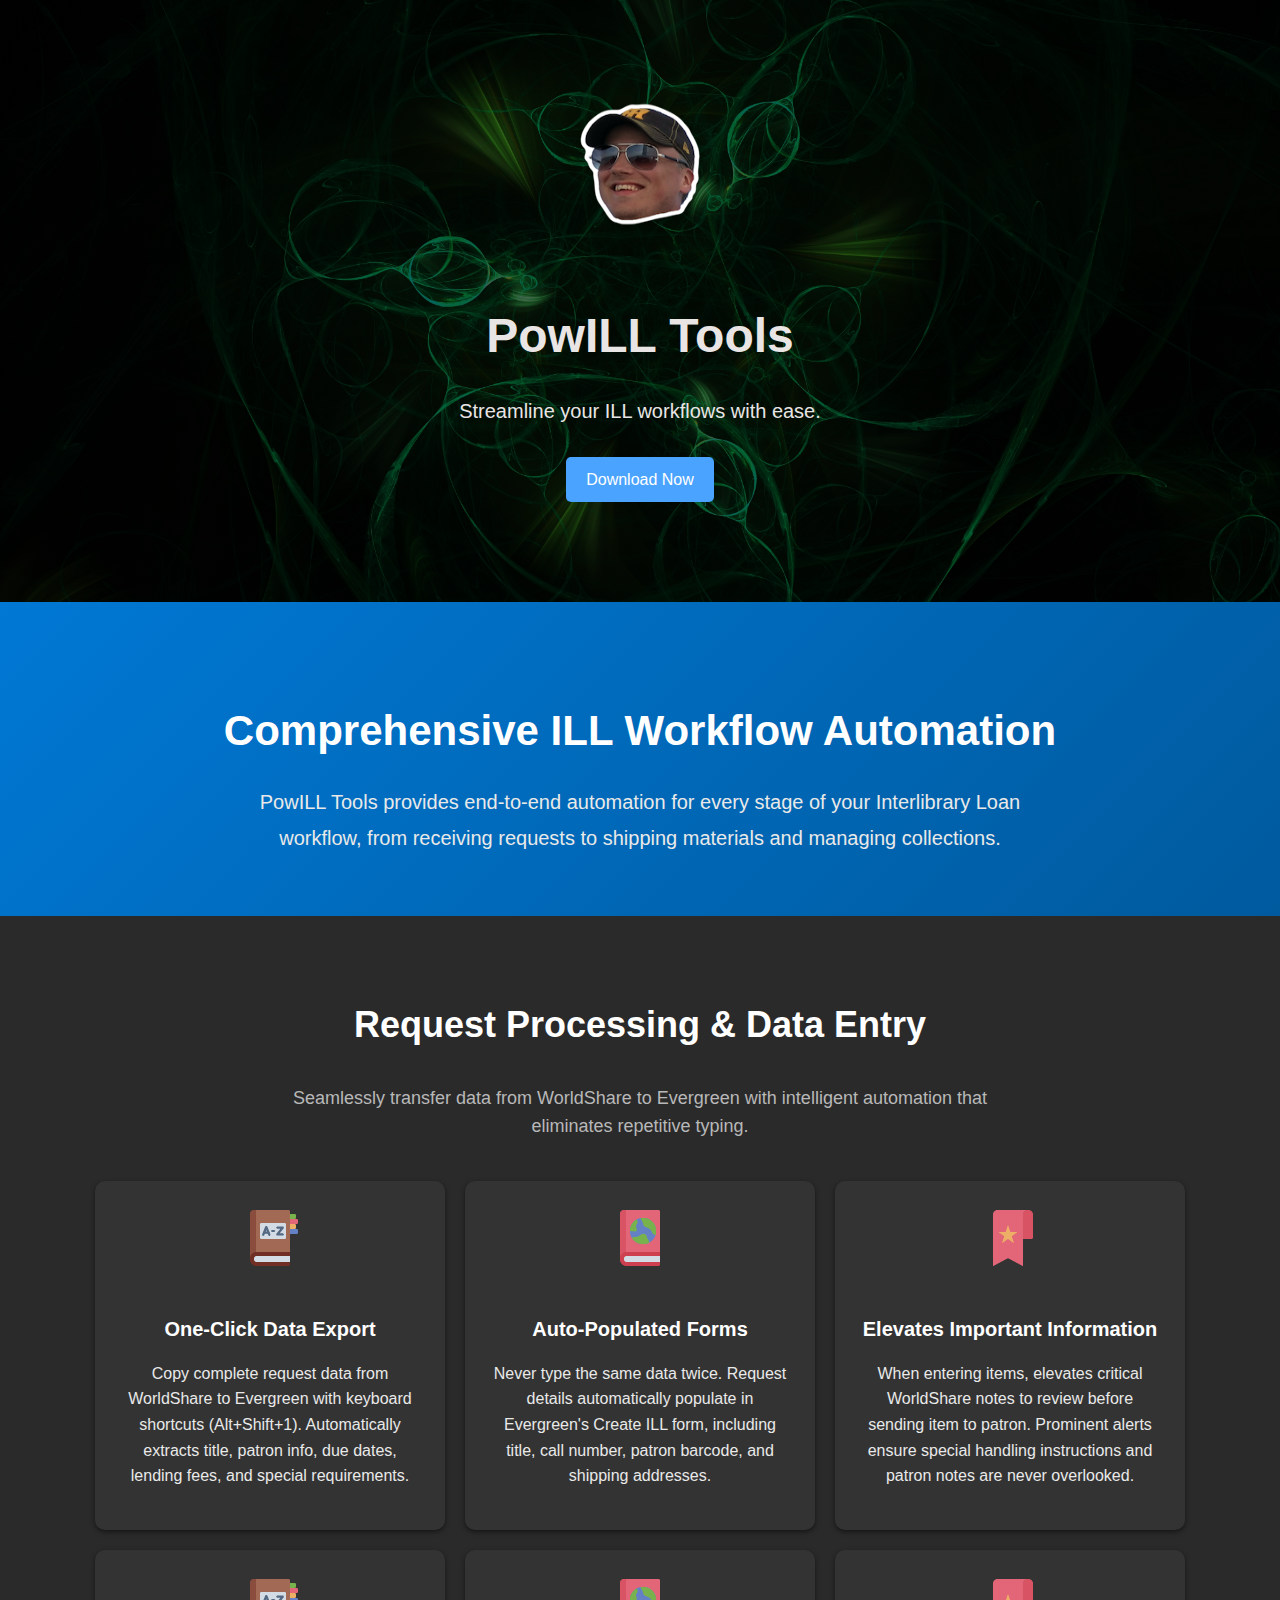
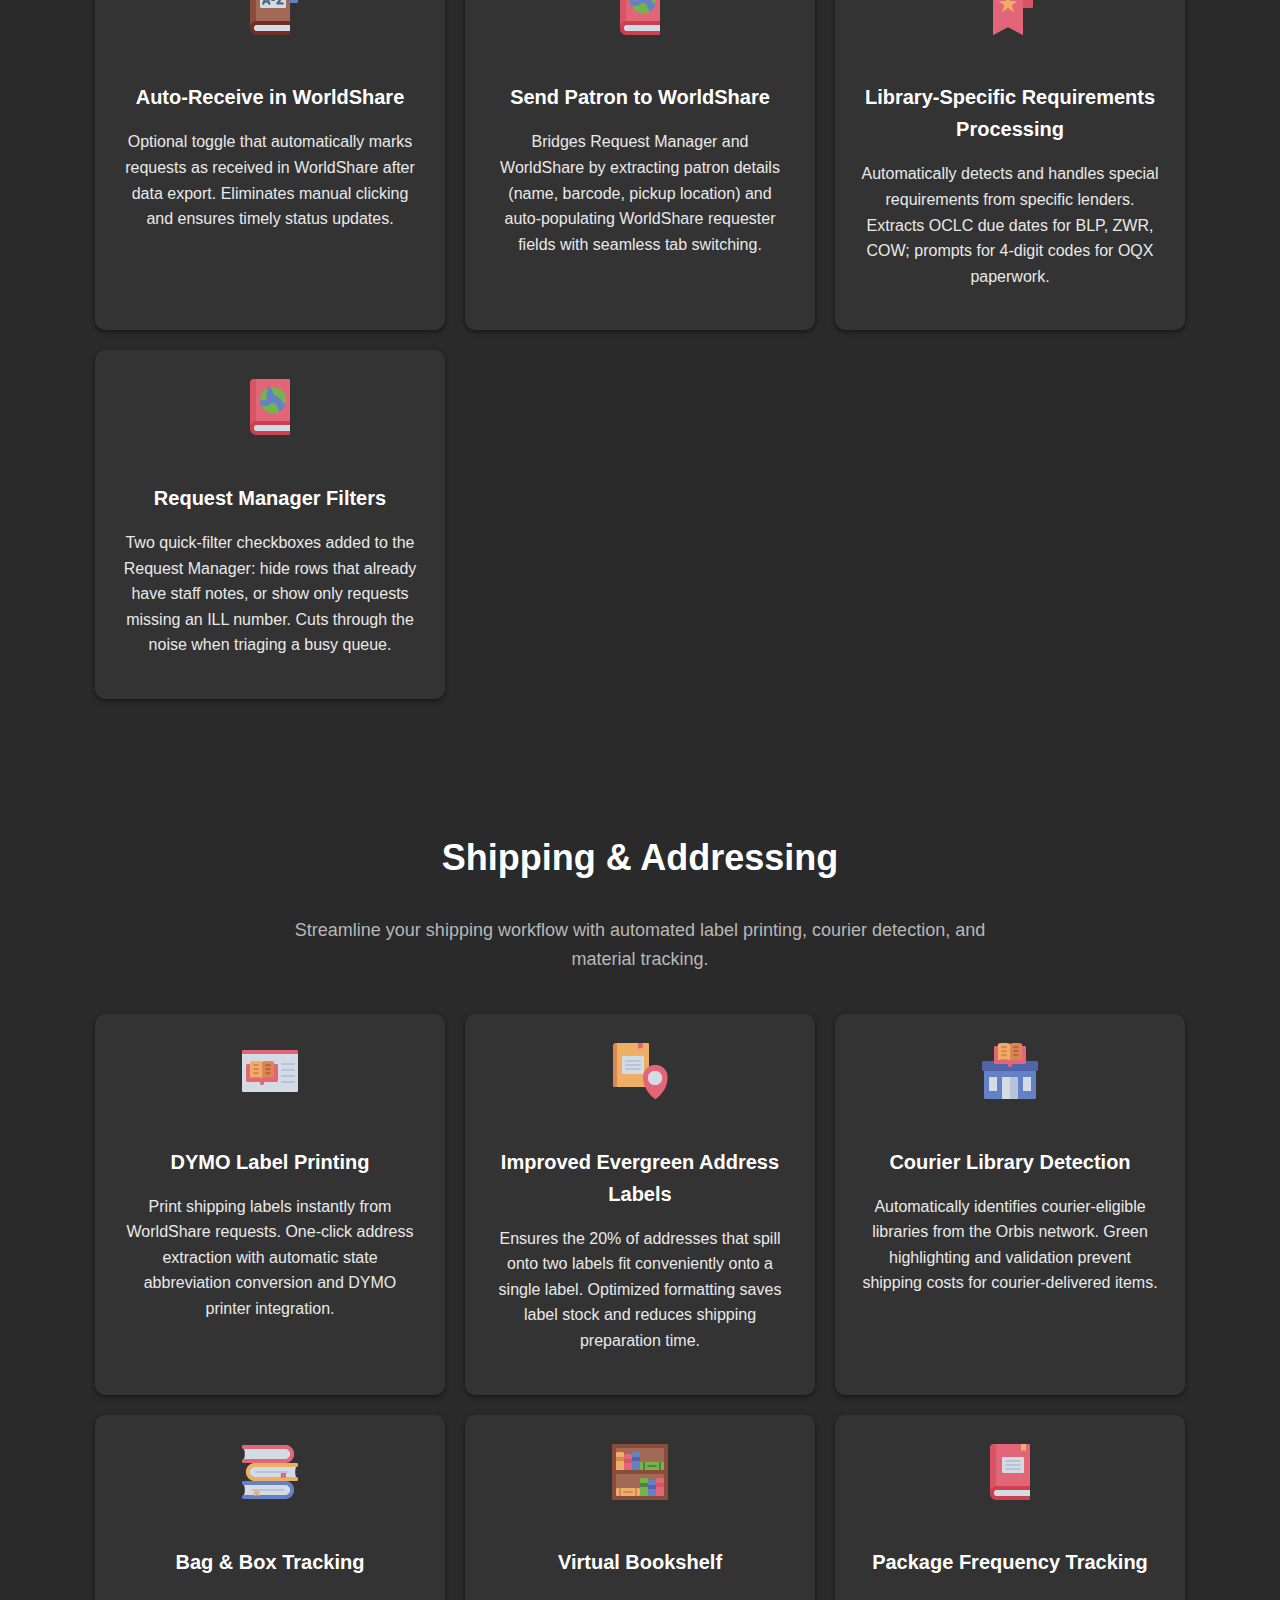
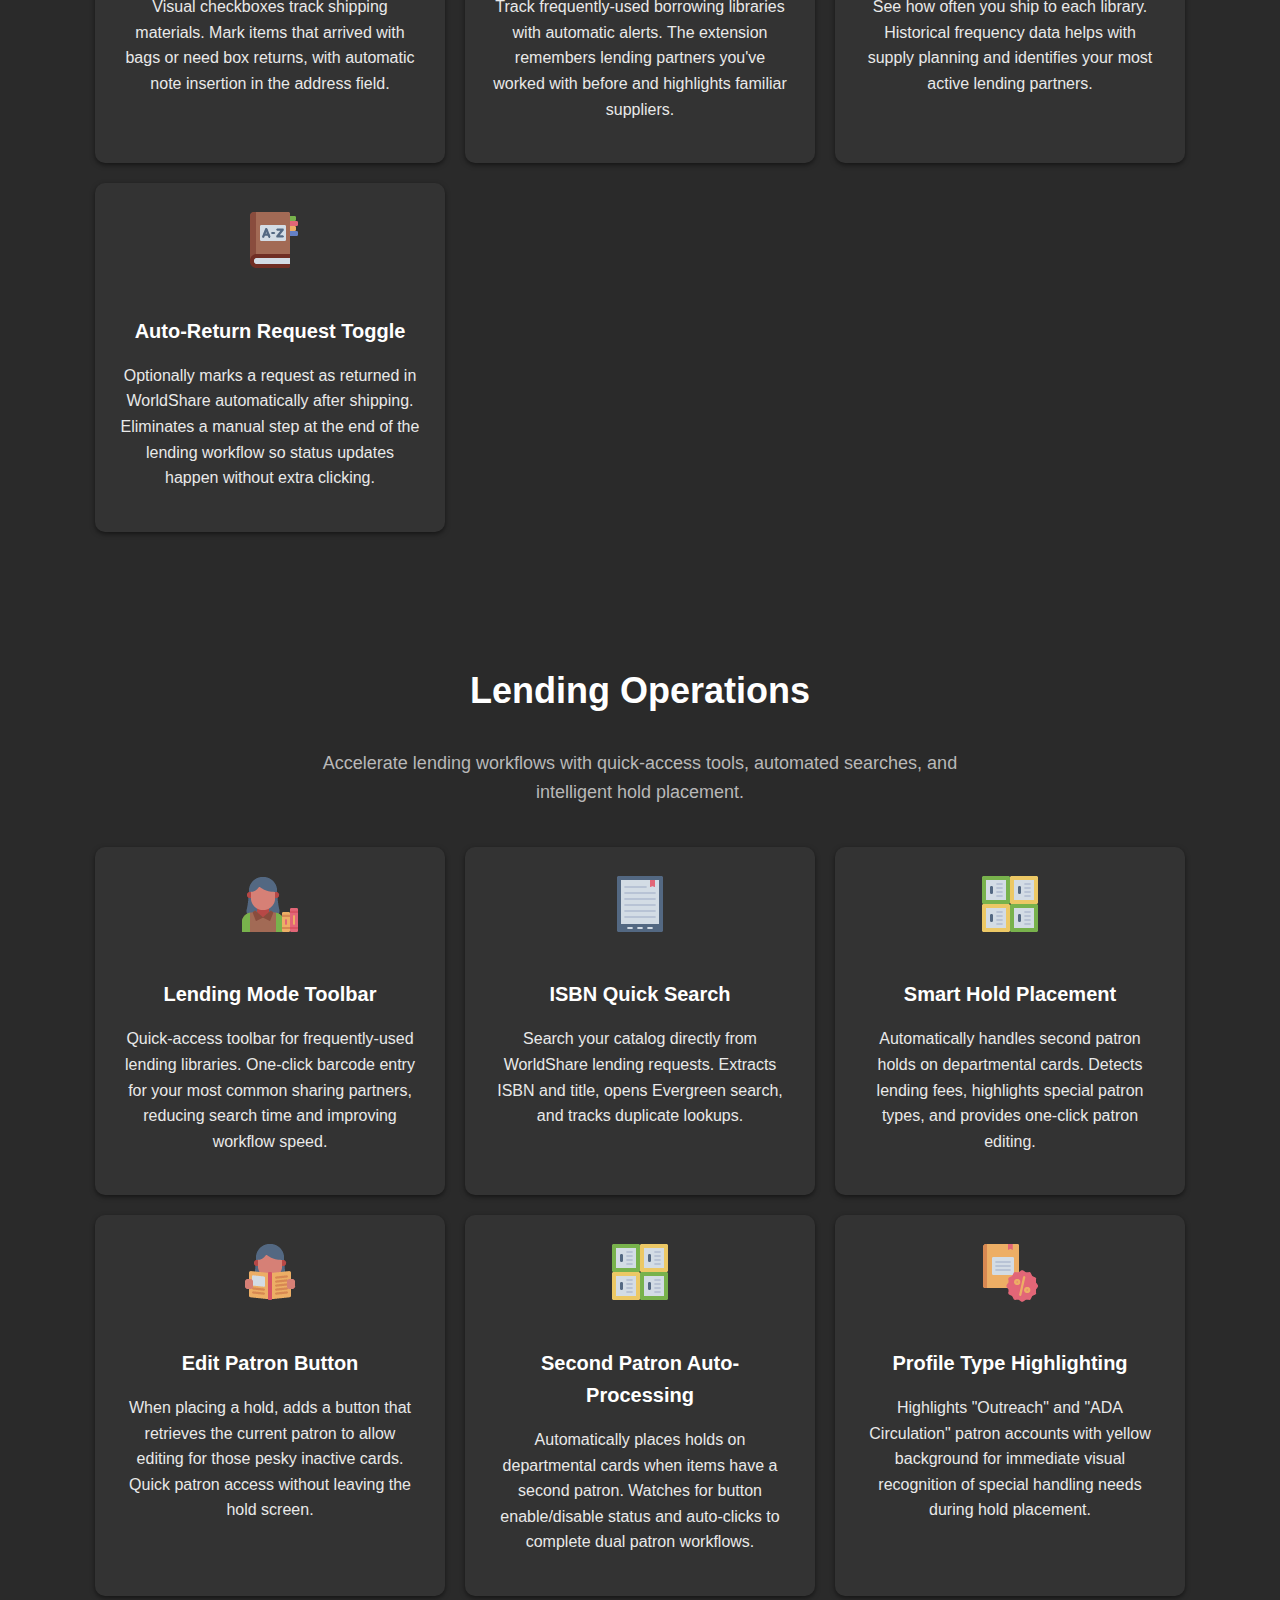
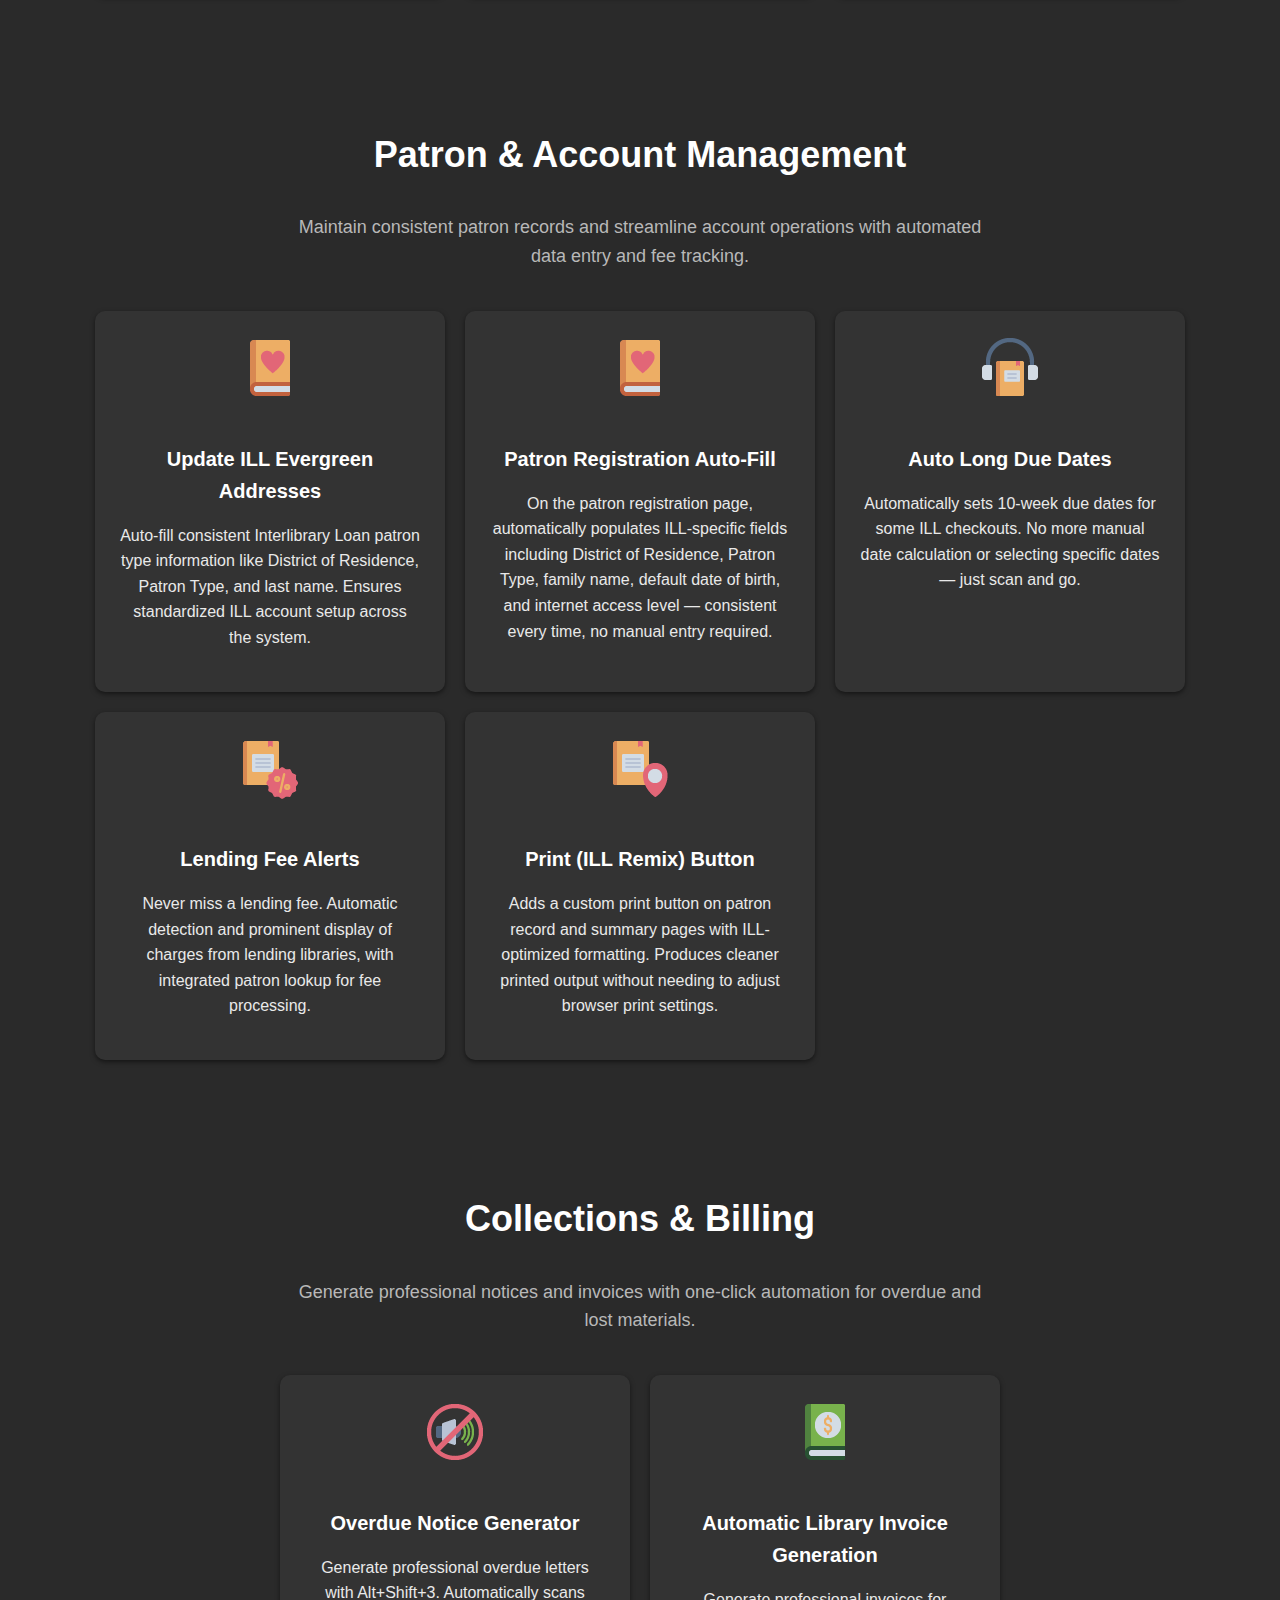
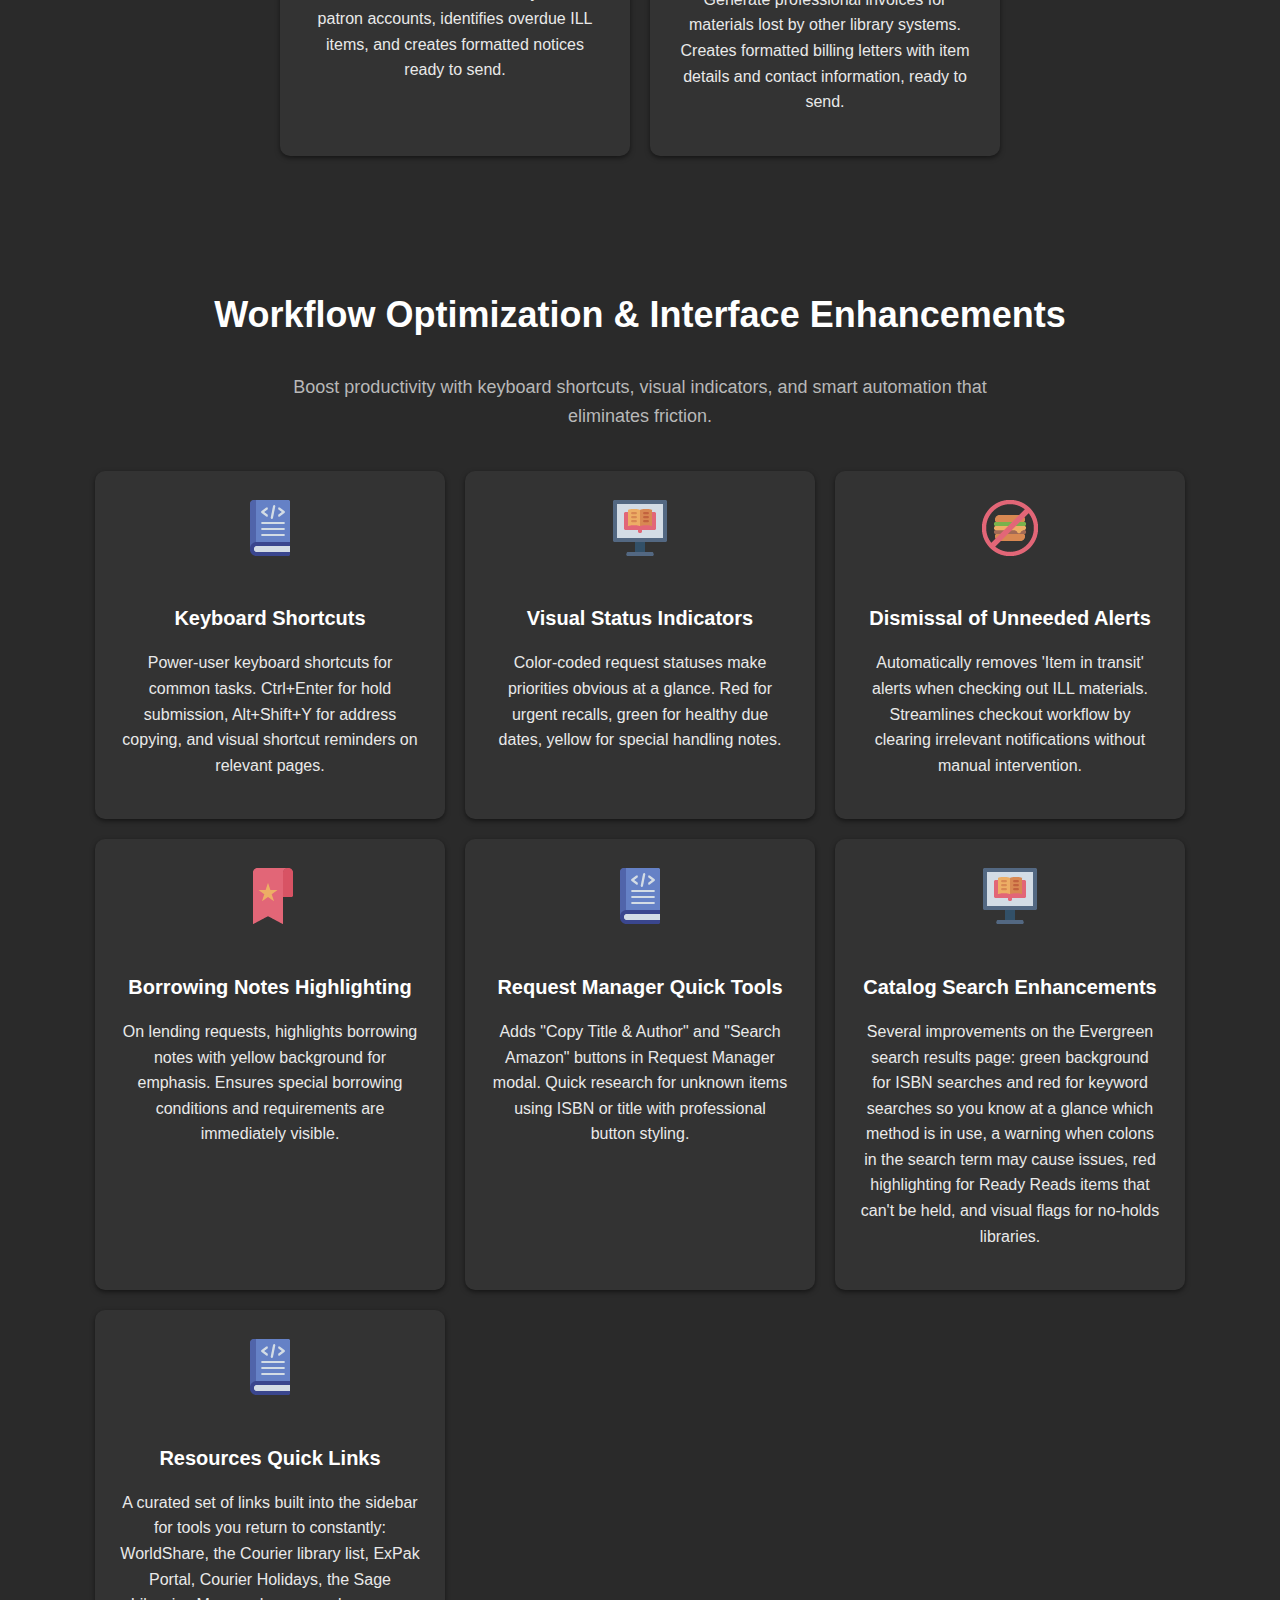
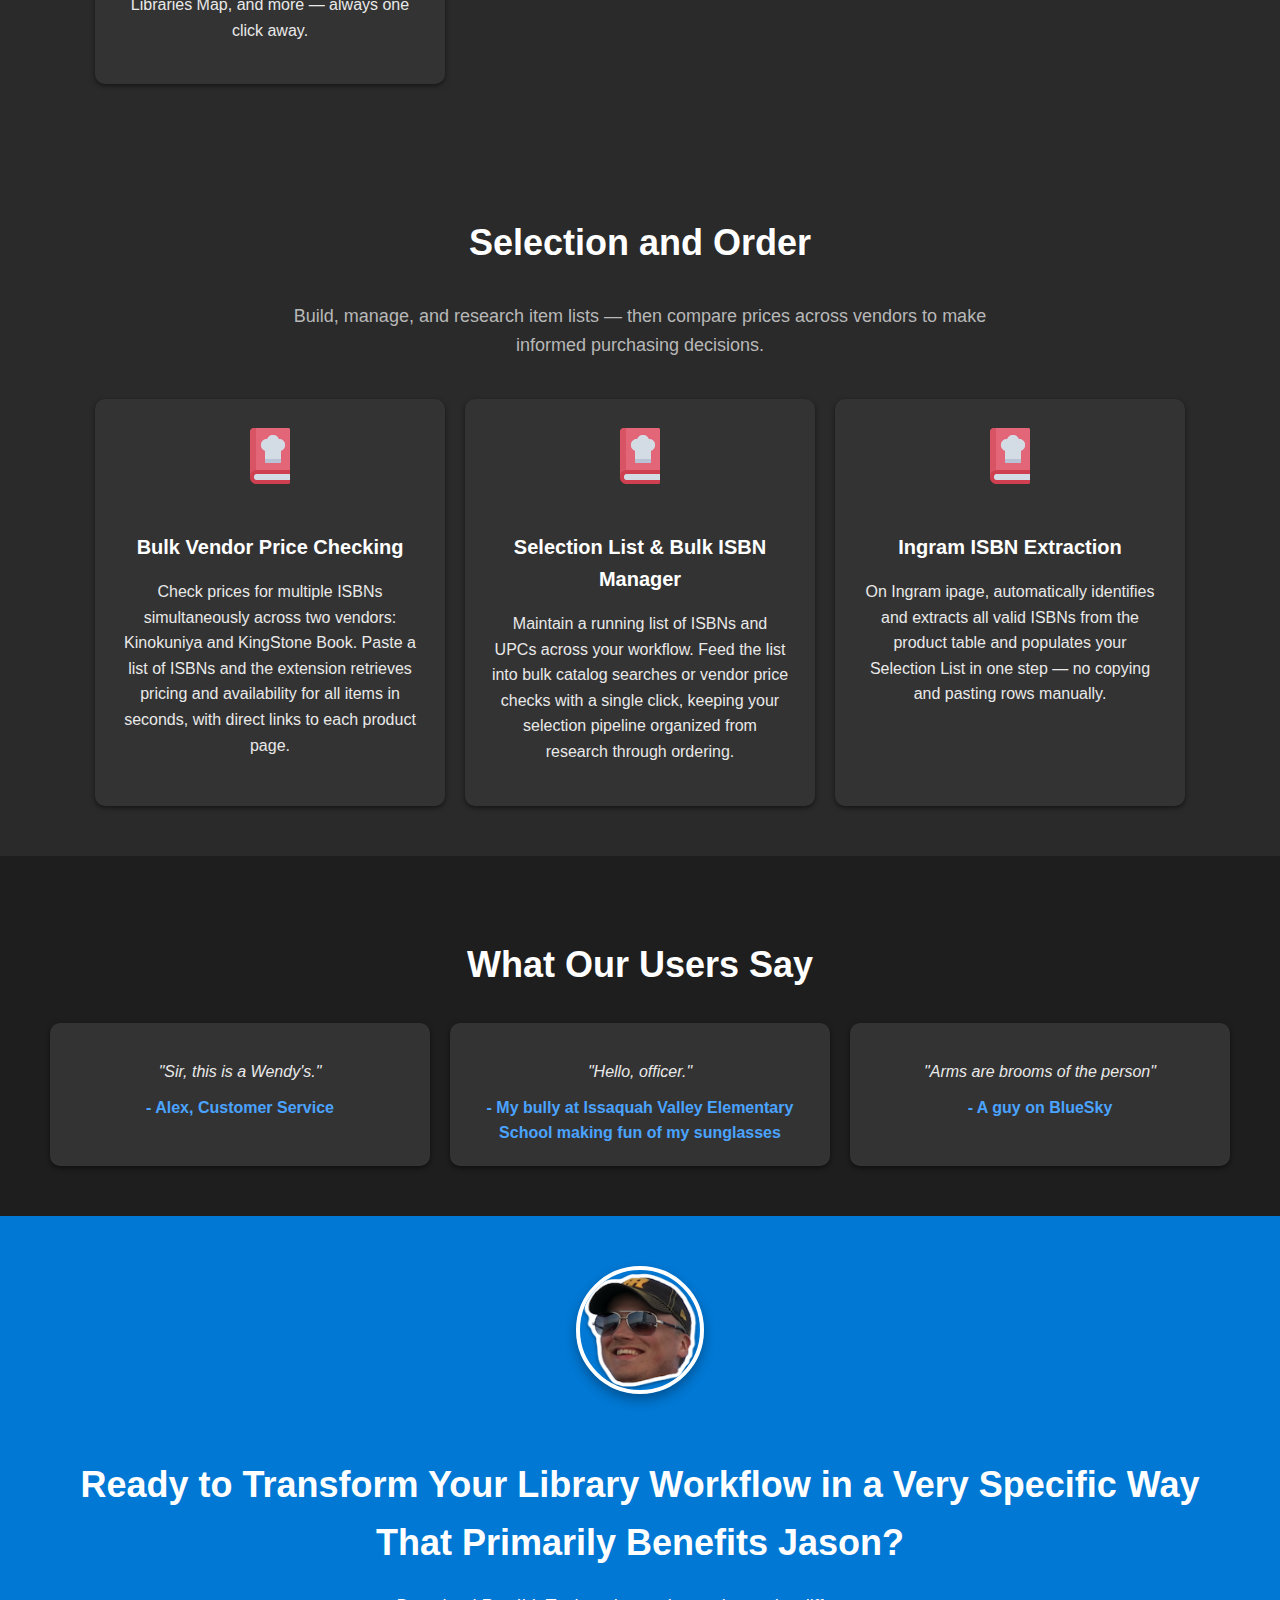
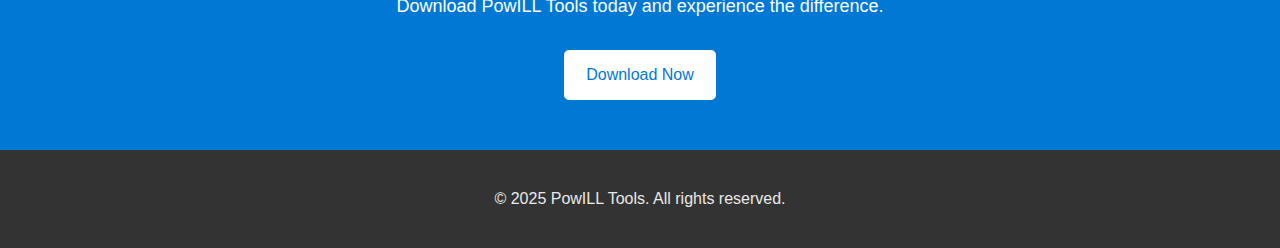
<file: product-page/index.html>
<!doctype html>
<html lang="en">
  <head>
    <meta charset="UTF-8" />
    <meta name="viewport" content="width=device-width, initial-scale=1.0" />
    <title>PowILL Tools - Features</title>
    <link rel="stylesheet" href="features.css" />
  </head>
  <body>
    <!-- Hero Section -->
    <header class="hero">
      <div class="hero-content">
        <img
          src="../images/jason-128.png"
          alt="Jason"
          class="hero-profile-image"
        />
        <h1>PowILL Tools</h1>
        <p class="tagline">Streamline your ILL workflows with ease.</p>
        <a
          href="https://github.com/jallend1/illChromeExtension"
          class="cta-button"
          target="_blank"
        >
          Download Now
        </a>
      </div>
    </header>

    <!-- Features Overview -->
    <section class="features-overview">
      <h2>Comprehensive ILL Workflow Automation</h2>
      <p class="section-intro">
        PowILL Tools provides end-to-end automation for every stage of your
        Interlibrary Loan workflow, from receiving requests to shipping
        materials and managing collections.
      </p>
    </section>

    <!-- Request Processing Section -->
    <section class="features">
      <h2>Request Processing & Data Entry</h2>
      <p class="section-description">
        Seamlessly transfer data from WorldShare to Evergreen with intelligent
        automation that eliminates repetitive typing.
      </p>
      <div class="feature-grid">
        <div class="feature">
          <img src="images/feature1.png" alt="Feature 1" />
          <h3>One-Click Data Export</h3>
          <p>
            Copy complete request data from WorldShare to Evergreen with
            keyboard shortcuts (Alt+Shift+1). Automatically extracts title,
            patron info, due dates, lending fees, and special requirements.
          </p>
        </div>
        <div class="feature">
          <img src="images/feature2.png" alt="Feature 2" />
          <h3>Auto-Populated Forms</h3>
          <p>
            Never type the same data twice. Request details automatically
            populate in Evergreen's Create ILL form, including title, call
            number, patron barcode, and shipping addresses.
          </p>
        </div>
        <div class="feature">
          <img src="images/feature20.png" alt="Feature 20" />
          <h3>Elevates Important Information</h3>
          <p>
            When entering items, elevates critical WorldShare notes to review
            before sending item to patron. Prominent alerts ensure special
            handling instructions and patron notes are never overlooked.
          </p>
        </div>
        <div class="feature">
          <img src="images/feature1.png" alt="Auto-Receive" />
          <h3>Auto-Receive in WorldShare</h3>
          <p>
            Optional toggle that automatically marks requests as received in
            WorldShare after data export. Eliminates manual clicking and ensures
            timely status updates.
          </p>
        </div>
        <div class="feature">
          <img src="images/feature2.png" alt="Send Patron" />
          <h3>Send Patron to WorldShare</h3>
          <p>
            Bridges Request Manager and WorldShare by extracting patron details
            (name, barcode, pickup location) and auto-populating WorldShare
            requester fields with seamless tab switching.
          </p>
        </div>
        <div class="feature">
          <img src="images/feature20.png" alt="Requirements" />
          <h3>Library-Specific Requirements Processing</h3>
          <p>
            Automatically detects and handles special requirements from specific
            lenders. Extracts OCLC due dates for BLP, ZWR, COW; prompts for
            4-digit codes for OQX paperwork.
          </p>
        </div>
        <div class="feature">
          <img src="images/feature2.png" alt="Request Manager Filters" />
          <h3>Request Manager Filters</h3>
          <p>
            Two quick-filter checkboxes added to the Request Manager: hide rows
            that already have staff notes, or show only requests missing an ILL
            number. Cuts through the noise when triaging a busy queue.
          </p>
        </div>
      </div>
    </section>

    <!-- Shipping & Addressing Section -->
    <section class="features">
      <h2>Shipping & Addressing</h2>
      <p class="section-description">
        Streamline your shipping workflow with automated label printing, courier
        detection, and material tracking.
      </p>
      <div class="feature-grid">
        <div class="feature">
          <img src="images/feature3.png" alt="Feature 3" />
          <h3>DYMO Label Printing</h3>
          <p>
            Print shipping labels instantly from WorldShare requests. One-click
            address extraction with automatic state abbreviation conversion and
            DYMO printer integration.
          </p>
        </div>
        <div class="feature">
          <img src="images/feature19.png" alt="Feature 19" />
          <h3>Improved Evergreen Address Labels</h3>
          <p>
            Ensures the 20% of addresses that spill onto two labels fit
            conveniently onto a single label. Optimized formatting saves label
            stock and reduces shipping preparation time.
          </p>
        </div>
        <div class="feature">
          <img src="images/feature8.png" alt="Feature 8" />
          <h3>Courier Library Detection</h3>
          <p>
            Automatically identifies courier-eligible libraries from the Orbis
            network. Green highlighting and validation prevent shipping costs
            for courier-delivered items.
          </p>
        </div>
        <div class="feature">
          <img src="images/feature16.png" alt="Feature 16" />
          <h3>Bag & Box Tracking</h3>
          <p>
            Visual checkboxes track shipping materials. Mark items that arrived
            with bags or need box returns, with automatic note insertion in the
            address field.
          </p>
        </div>
        <div class="feature">
          <img src="images/feature4.png" alt="Feature 4" />
          <h3>Virtual Bookshelf</h3>
          <p>
            Track frequently-used borrowing libraries with automatic alerts. The
            extension remembers lending partners you've worked with before and
            highlights familiar suppliers.
          </p>
        </div>
        <div class="feature">
          <img src="images/feature11.png" alt="Feature 11" />
          <h3>Package Frequency Tracking</h3>
          <p>
            See how often you ship to each library. Historical frequency data
            helps with supply planning and identifies your most active lending
            partners.
          </p>
        </div>
        <div class="feature">
          <img src="images/feature1.png" alt="Auto-Return" />
          <h3>Auto-Return Request Toggle</h3>
          <p>
            Optionally marks a request as returned in WorldShare automatically
            after shipping. Eliminates a manual step at the end of the lending
            workflow so status updates happen without extra clicking.
          </p>
        </div>
      </div>
    </section>

    <!-- Lending Operations Section -->
    <section class="features">
      <h2>Lending Operations</h2>
      <p class="section-description">
        Accelerate lending workflows with quick-access tools, automated
        searches, and intelligent hold placement.
      </p>
      <div class="feature-grid">
        <div class="feature">
          <img src="images/feature5.png" alt="Feature 5" />
          <h3>Lending Mode Toolbar</h3>
          <p>
            Quick-access toolbar for frequently-used lending libraries.
            One-click barcode entry for your most common sharing partners,
            reducing search time and improving workflow speed.
          </p>
        </div>
        <div class="feature">
          <img src="images/feature13.png" alt="Feature 13" />
          <h3>ISBN Quick Search</h3>
          <p>
            Search your catalog directly from WorldShare lending requests.
            Extracts ISBN and title, opens Evergreen search, and tracks
            duplicate lookups.
          </p>
        </div>
        <div class="feature">
          <img src="images/feature10.png" alt="Feature 10" />
          <h3>Smart Hold Placement</h3>
          <p>
            Automatically handles second patron holds on departmental cards.
            Detects lending fees, highlights special patron types, and provides
            one-click patron editing.
          </p>
        </div>
        <div class="feature">
          <img src="images/feature22.png" alt="Feature 22" />
          <h3>Edit Patron Button</h3>
          <p>
            When placing a hold, adds a button that retrieves the current patron
            to allow editing for those pesky inactive cards. Quick patron access
            without leaving the hold screen.
          </p>
        </div>
        <div class="feature">
          <img src="images/feature10.png" alt="Second Patron" />
          <h3>Second Patron Auto-Processing</h3>
          <p>
            Automatically places holds on departmental cards when items have a
            second patron. Watches for button enable/disable status and
            auto-clicks to complete dual patron workflows.
          </p>
        </div>
        <div class="feature">
          <img src="images/feature15.png" alt="Profile Highlighting" />
          <h3>Profile Type Highlighting</h3>
          <p>
            Highlights "Outreach" and "ADA Circulation" patron accounts with
            yellow background for immediate visual recognition of special
            handling needs during hold placement.
          </p>
        </div>
      </div>
    </section>

    <!-- Patron & Account Management Section -->
    <section class="features">
      <h2>Patron & Account Management</h2>
      <p class="section-description">
        Maintain consistent patron records and streamline account operations
        with automated data entry and fee tracking.
      </p>
      <div class="feature-grid">
        <div class="feature">
          <img src="images/feature21.png" alt="Feature 21" />
          <h3>Update ILL Evergreen Addresses</h3>
          <p>
            Auto-fill consistent Interlibrary Loan patron type information like
            District of Residence, Patron Type, and last name. Ensures
            standardized ILL account setup across the system.
          </p>
        </div>
        <div class="feature">
          <img src="images/feature21.png" alt="Patron Registration Auto-Fill" />
          <h3>Patron Registration Auto-Fill</h3>
          <p>
            On the patron registration page, automatically populates
            ILL-specific fields including District of Residence, Patron Type,
            family name, default date of birth, and internet access level —
            consistent every time, no manual entry required.
          </p>
        </div>
        <div class="feature">
          <img src="images/feature14.png" alt="Feature 14" />
          <h3>Auto Long Due Dates</h3>
          <p>
            Automatically sets 10-week due dates for some ILL checkouts. No more
            manual date calculation or selecting specific dates — just scan and
            go.
          </p>
        </div>
        <div class="feature">
          <img src="images/feature15.png" alt="Feature 15" />
          <h3>Lending Fee Alerts</h3>
          <p>
            Never miss a lending fee. Automatic detection and prominent display
            of charges from lending libraries, with integrated patron lookup for
            fee processing.
          </p>
        </div>
        <div class="feature">
          <img src="images/feature19.png" alt="Print ILL Remix" />
          <h3>Print (ILL Remix) Button</h3>
          <p>
            Adds a custom print button on patron record and summary pages with
            ILL-optimized formatting. Produces cleaner printed output without
            needing to adjust browser print settings.
          </p>
        </div>
      </div>
    </section>

    <!-- Collections & Billing Section -->
    <section class="features">
      <h2>Collections & Billing</h2>
      <p class="section-description">
        Generate professional notices and invoices with one-click automation for
        overdue and lost materials.
      </p>
      <div class="feature-grid">
        <div class="feature">
          <img src="images/feature6.png" alt="Feature 6" />
          <h3>Overdue Notice Generator</h3>
          <p>
            Generate professional overdue letters with Alt+Shift+3.
            Automatically scans patron accounts, identifies overdue ILL items,
            and creates formatted notices ready to send.
          </p>
        </div>
        <div class="feature">
          <img src="images/feature17.png" alt="Feature 17" />
          <h3>Automatic Library Invoice Generation</h3>
          <p>
            Generate professional invoices for materials lost by other library
            systems. Creates formatted billing letters with item details and
            contact information, ready to send.
          </p>
        </div>
      </div>
    </section>

    <!-- Workflow Optimization Section -->
    <section class="features">
      <h2>Workflow Optimization & Interface Enhancements</h2>
      <p class="section-description">
        Boost productivity with keyboard shortcuts, visual indicators, and smart
        automation that eliminates friction.
      </p>
      <div class="feature-grid">
        <div class="feature">
          <img src="images/feature9.png" alt="Feature 9" />
          <h3>Keyboard Shortcuts</h3>
          <p>
            Power-user keyboard shortcuts for common tasks. Ctrl+Enter for hold
            submission, Alt+Shift+Y for address copying, and visual shortcut
            reminders on relevant pages.
          </p>
        </div>
        <div class="feature">
          <img src="images/feature12.png" alt="Feature 12" />
          <h3>Visual Status Indicators</h3>
          <p>
            Color-coded request statuses make priorities obvious at a glance.
            Red for urgent recalls, green for healthy due dates, yellow for
            special handling notes.
          </p>
        </div>
        <div class="feature">
          <img src="images/feature18.png" alt="Feature 18" />
          <h3>Dismissal of Unneeded Alerts</h3>
          <p>
            Automatically removes 'Item in transit' alerts when checking out ILL
            materials. Streamlines checkout workflow by clearing irrelevant
            notifications without manual intervention.
          </p>
        </div>
        <div class="feature">
          <img src="images/feature20.png" alt="Borrowing Notes" />
          <h3>Borrowing Notes Highlighting</h3>
          <p>
            On lending requests, highlights borrowing notes with yellow
            background for emphasis. Ensures special borrowing conditions and
            requirements are immediately visible.
          </p>
        </div>
        <div class="feature">
          <img src="images/feature9.png" alt="Request Manager Tools" />
          <h3>Request Manager Quick Tools</h3>
          <p>
            Adds "Copy Title & Author" and "Search Amazon" buttons in Request
            Manager modal. Quick research for unknown items using ISBN or title
            with professional button styling.
          </p>
        </div>
        <div class="feature">
          <img src="images/feature12.png" alt="Catalog Search Enhancements" />
          <h3>Catalog Search Enhancements</h3>
          <p>
            Several improvements on the Evergreen search results page: green
            background for ISBN searches and red for keyword searches so you
            know at a glance which method is in use, a warning when colons in
            the search term may cause issues, red highlighting for Ready Reads
            items that can't be held, and visual flags for no-holds libraries.
          </p>
        </div>
        <div class="feature">
          <img src="images/feature9.png" alt="Resources Quick Links" />
          <h3>Resources Quick Links</h3>
          <p>
            A curated set of links built into the sidebar for tools you return
            to constantly: WorldShare, the Courier library list, ExPak Portal,
            Courier Holidays, the Sage Libraries Map, and more — always one
            click away.
          </p>
        </div>
      </div>
    </section>

    <!-- Selection and Order Section -->
    <section class="features">
      <h2>Selection and Order</h2>
      <p class="section-description">
        Build, manage, and research item lists — then compare prices across
        vendors to make informed purchasing decisions.
      </p>
      <div class="feature-grid">
        <div class="feature">
          <img src="images/feature7.png" alt="Feature 7" />
          <h3>Bulk Vendor Price Checking</h3>
          <p>
            Check prices for multiple ISBNs simultaneously across two vendors:
            Kinokuniya and KingStone Book. Paste a list of ISBNs and the
            extension retrieves pricing and availability for all items in
            seconds, with direct links to each product page.
          </p>
        </div>
        <div class="feature">
          <img src="images/feature7.png" alt="Selection List" />
          <h3>Selection List & Bulk ISBN Manager</h3>
          <p>
            Maintain a running list of ISBNs and UPCs across your workflow. Feed
            the list into bulk catalog searches or vendor price checks with a
            single click, keeping your selection pipeline organized from
            research through ordering.
          </p>
        </div>
        <div class="feature">
          <img src="images/feature7.png" alt="Ingram ISBN Extraction" />
          <h3>Ingram ISBN Extraction</h3>
          <p>
            On Ingram ipage, automatically identifies and extracts all valid
            ISBNs from the product table and populates your Selection List in
            one step — no copying and pasting rows manually.
          </p>
        </div>
      </div>
    </section>

    <!-- Testimonials Section -->
    <section class="testimonials">
      <h2>What Our Users Say</h2>
      <div class="testimonial-grid">
        <div class="testimonial">
          <p>"Sir, this is a Wendy's."</p>
          <span>- Alex, Customer Service</span>
        </div>
        <div class="testimonial">
          <p>"Hello, officer."</p>
          <span
            >- My bully at Issaquah Valley Elementary School making fun of my
            sunglasses
          </span>
        </div>
        <div class="testimonial">
          <p>"Arms are brooms of the person"</p>
          <span>- A guy on BlueSky</span>
        </div>
      </div>
    </section>

    <!-- Call-to-Action Section -->
    <section class="cta">
      <img
        src="../images/jason-128.png"
        alt="Jason"
        class="cta-profile-image"
      />
      <h2>
        Ready to Transform Your Library Workflow in a Very Specific Way That
        Primarily Benefits Jason?
      </h2>
      <p>Download PowILL Tools today and experience the difference.</p>
      <a
        href="https://github.com/jallend1/illChromeExtension"
        class="cta-button"
        target="_blank"
      >
        Download Now
      </a>
    </section>

    <footer class="footer">
      <p>&copy; 2025 PowILL Tools. All rights reserved.</p>
    </footer>
  </body>
</html>
</file>
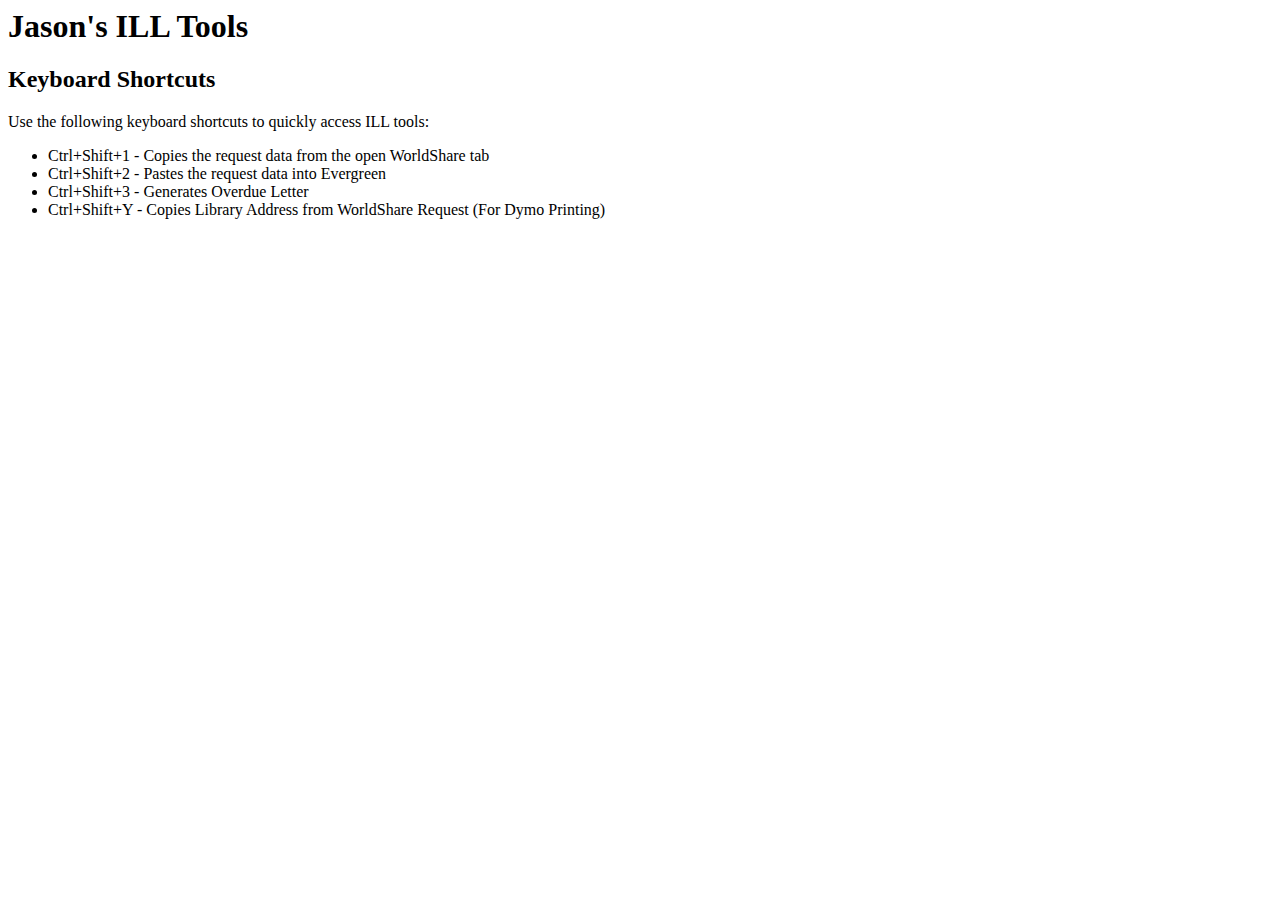
<file: popup.html>
<html>
    <body>
        <h1>Jason's ILL Tools</h1>
        <section>
            <header>
                <h2>Keyboard Shortcuts</h2>
            </header>
            <p>Use the following keyboard shortcuts to quickly access ILL tools:</p>
            <ul>
                <li>Ctrl+Shift+1 - Copies the request data from the open WorldShare tab</li>
                <li>Ctrl+Shift+2 - Pastes the request data into Evergreen</li>            
                <li>Ctrl+Shift+3 - Generates Overdue Letter</li>
                <li>Ctrl+Shift+Y - Copies Library Address from WorldShare Request (For Dymo Printing)</li>
            </ul>
        </section>
    </body>
</html>
</file>
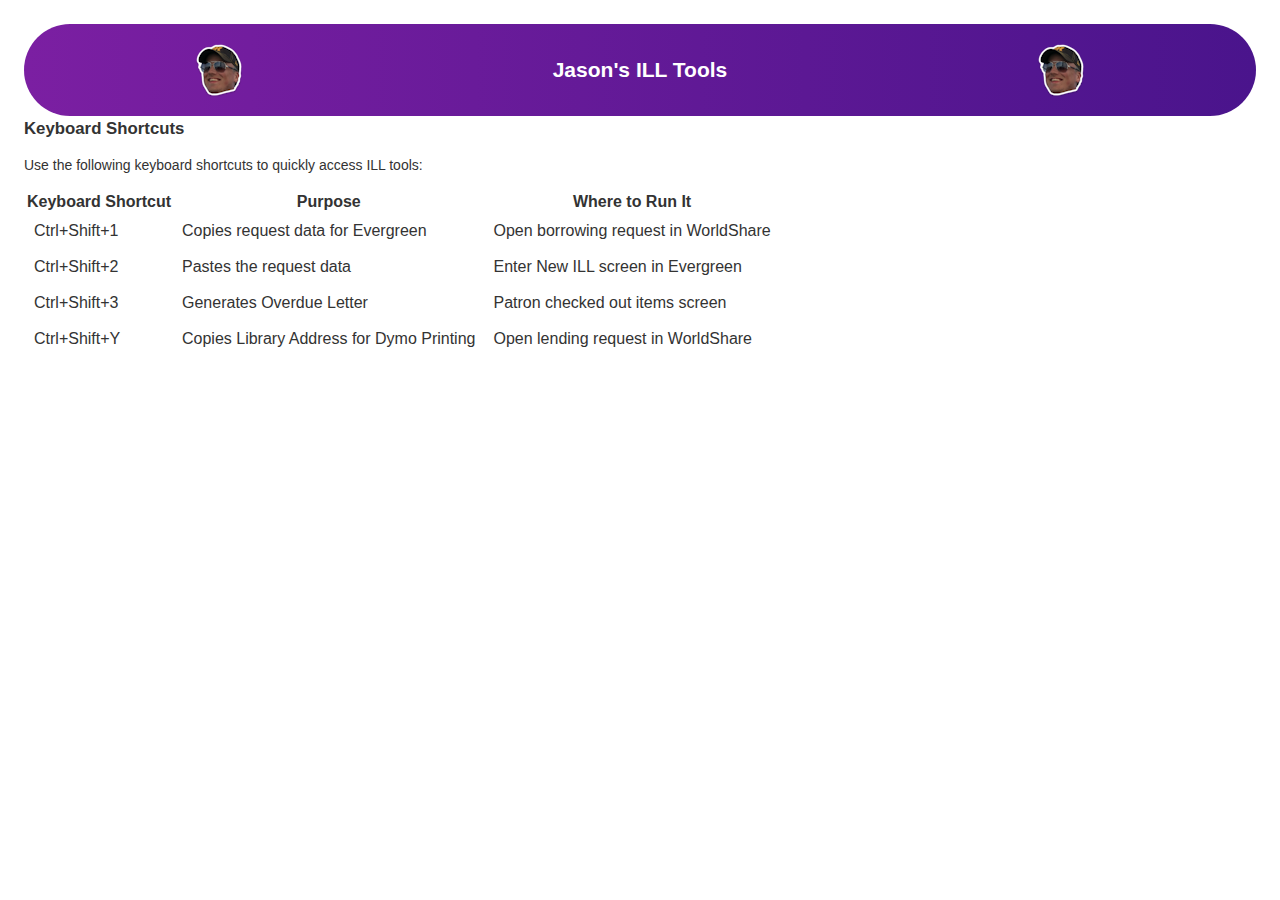
<file: popup/popup.html>
<html>
  <head>
    <title>Jason's ILL Tools</title>
    <link rel="stylesheet" href="popup.css" />
  </head>
  <body>
    <header class="popup-header">
      <img src="../images/jason-48.png" alt="ILL Icon" />
      <h1>Jason's ILL Tools</h1>
      <img src="../images/jason-48.png" alt="ILL Icon" />
    </header>
    <section>
      <header>
        <h2>Keyboard Shortcuts</h2>
      </header>
      <p>Use the following keyboard shortcuts to quickly access ILL tools:</p>
      <table>
        <thead>
          <tr>
            <th>Keyboard Shortcut</th>
            <th>Purpose</th>
            <th>Where to Run It</th>
          </tr>
        </thead>
        <tbody>
          <tr>
            <td>Ctrl+Shift+1</td>
            <td>Copies request data for Evergreen</td>
            <td>Open borrowing request in WorldShare</td>
          </tr>
          <tr>
            <td>Ctrl+Shift+2</td>
            <td>Pastes the request data</td>
            <td>Enter New ILL screen in Evergreen</td>
          </tr>
          <tr>
            <td>Ctrl+Shift+3</td>
            <td>Generates Overdue Letter</td>
            <td>Patron checked out items screen</td>
          </tr>
          <tr>
            <td>Ctrl+Shift+Y</td>
            <td>Copies Library Address for Dymo Printing</td>
            <td>Open lending request in WorldShare</td>
          </tr>
        </tbody>
      </table>
    </section>
    <script src="popup.js"></script>
  </body>
</html>
</file>
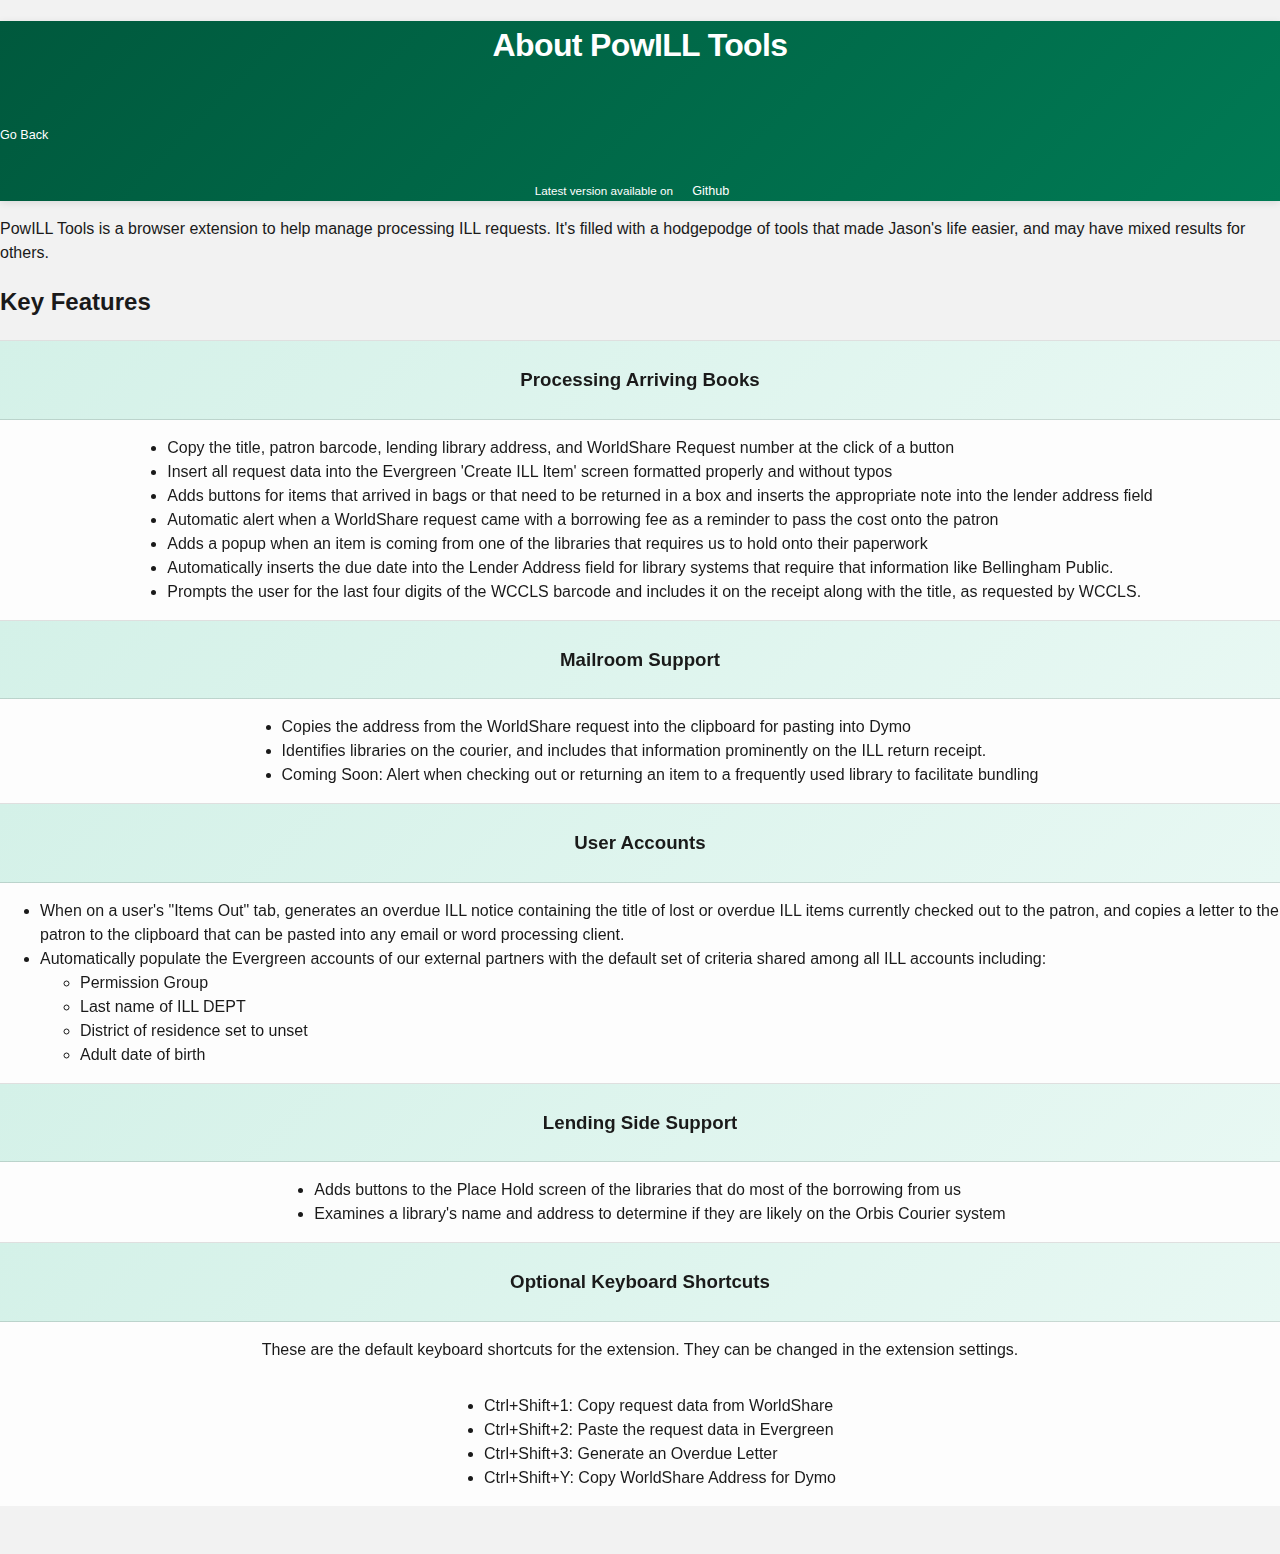
<file: sidepanel/about.html>
<!DOCTYPE html>
<html lang="en">
  <head>
    <meta charset="UTF-8" />
    <meta name="viewport" content="width=device-width, initial-scale=1.0" />
    <title>About PowILL Tools</title>
    <link rel="stylesheet" href="sidepanel.css" />
  </head>
  <body class="dreary-mode" id="about">
    <header class="sidebar-header">
      <div>
        <h1>About PowILL Tools</h1>
        <h2 id="version"></h2>
        <a href="sidepanel.html">
          <div id="back-button">
            <p>Go Back</p>
          </div>
        </a>

        <p class="subtitle">
          Latest version available on
          <a href="https://github.com/jallend1/illChromeExtension">Github</a>
        </p>
      </div>
    </header>
    <main>
      <p id="about-details">
        PowILL Tools is a browser extension to help manage processing ILL
        requests. It's filled with a hodgepodge of tools that made Jason's life
        easier, and may have mixed results for others.
      </p>
      <h2>Key Features</h2>
      <section class="feature">
        <header>
          <h3>Processing Arriving Books</h3>
        </header>
        <ul>
          <li>
            Copy the title, patron barcode, lending library address, and
            WorldShare Request number at the click of a button
          </li>
          <li>
            Insert all request data into the Evergreen 'Create ILL Item' screen
            formatted properly and without typos
          </li>
          <li>
            Adds buttons for items that arrived in bags or that need to be
            returned in a box and inserts the appropriate note into the lender
            address field
          </li>
          <li>
            Automatic alert when a WorldShare request came with a borrowing fee
            as a reminder to pass the cost onto the patron
          </li>
          <li>
            Adds a popup when an item is coming from one of the libraries that
            requires us to hold onto their paperwork
          </li>
          <li>
            Automatically inserts the due date into the Lender Address field for
            library systems that require that information like Bellingham
            Public.
          </li>
          <li>
            Prompts the user for the last four digits of the WCCLS barcode and
            includes it on the receipt along with the title, as requested by
            WCCLS.
          </li>
        </ul>
      </section>
      <section class="feature">
        <header>
          <h3>Mailroom Support</h3>
        </header>
        <ul>
          <li>
            Copies the address from the WorldShare request into the clipboard
            for pasting into Dymo
          </li>
          <li>
            Identifies libraries on the courier, and includes that information
            prominently on the ILL return receipt.
          </li>
          <li>
            Coming Soon: Alert when checking out or returning an item to a
            frequently used library to facilitate bundling
          </li>
        </ul>
      </section>
      <section class="feature">
        <header>
          <h3>User Accounts</h3>
        </header>
        <ul>
          <li>
            When on a user's "Items Out" tab, generates an overdue ILL notice
            containing the title of lost or overdue ILL items currently checked
            out to the patron, and copies a letter to the patron to the
            clipboard that can be pasted into any email or word processing
            client.
          </li>
          <li>
            Automatically populate the Evergreen accounts of our external
            partners with the default set of criteria shared among all ILL
            accounts including:
            <ul>
              <li>Permission Group</li>
              <li>Last name of ILL DEPT</li>
              <li>District of residence set to unset</li>
              <li>Adult date of birth</li>
            </ul>
          </li>
        </ul>
      </section>
      <section class="feature">
        <header>
          <h3>Lending Side Support</h3>
        </header>
        <ul>
          <li>
            Adds buttons to the Place Hold screen of the libraries that do most
            of the borrowing from us
          </li>
          <li>
            Examines a library's name and address to determine if they are
            likely on the Orbis Courier system
          </li>
        </ul>
      </section>
      <section class="feature">
        <header>
          <h3>Optional Keyboard Shortcuts</h3>
        </header>
        <p>
          These are the default keyboard shortcuts for the extension. They can
          be changed in the extension settings.
        </p>
        <ul>
          <li>Ctrl+Shift+1: Copy request data from WorldShare</li>
          <li>Ctrl+Shift+2: Paste the request data in Evergreen</li>
          <li>Ctrl+Shift+3: Generate an Overdue Letter</li>
          <li>Ctrl+Shift+Y: Copy WorldShare Address for Dymo</li>
        </ul>
      </section>
    </main>
    <footer>
      <p id="version"></p>
    </footer>
  </body>
  <script src="sharedFunctions.js"></script>
</html>
</file>
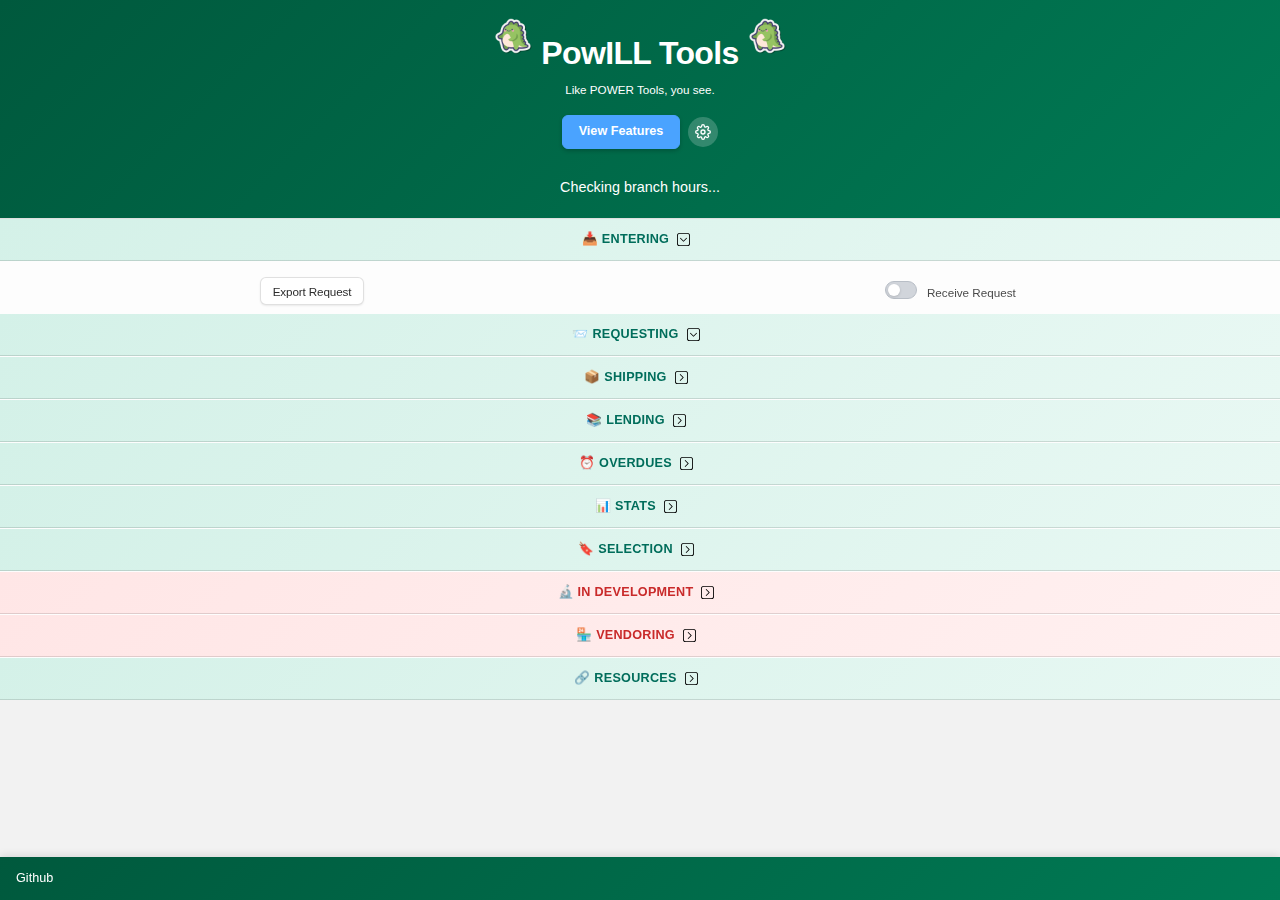
<file: sidepanel/sidepanel.html>
<!DOCTYPE html>
<html lang="en">
  <head>
    <meta charset="UTF-8" />
    <meta name="viewport" content="width=device-width, initial-scale=1.0" />
    <title>PowILL Tools</title>
    <link rel="stylesheet" href="sidepanel.css" />
    <script src="../libs/papaparse.min.js"></script>
  </head>
  <body>
    <header class="sidebar-header">
      <main>
        <img
          id="logo-left"
          class="logo-left-animation"
          src="../images/kawaii-dinosaur.png"
          alt="ILL Icon"
        />
        <div>
          <h1>PowILL Tools</h1>
          <p class="subtitle">Like POWER Tools, you see.</p>
          <p class="subtitle" id="version"></p>
        </div>
        <img
          id="logo-right"
          class="logo-right-animation"
          src="../images/kawaii-dinosaur.png"
          alt="ILL Icon"
        />
      </main>
      <div class="header-actions">
        <a href="../product-page/index.html" target="_blank" class="header-link">
          View Features
        </a>
        <button id="settings-gear" aria-label="Settings">
          <svg xmlns="http://www.w3.org/2000/svg" width="16" height="16" viewBox="0 0 24 24" fill="none" stroke="currentColor" stroke-width="2" stroke-linecap="round" stroke-linejoin="round">
            <circle cx="12" cy="12" r="3"></circle>
            <path d="M19.4 15a1.65 1.65 0 0 0 .33 1.82l.06.06a2 2 0 0 1-2.83 2.83l-.06-.06a1.65 1.65 0 0 0-1.82-.33 1.65 1.65 0 0 0-1 1.51V21a2 2 0 0 1-4 0v-.09A1.65 1.65 0 0 0 9 19.4a1.65 1.65 0 0 0-1.82.33l-.06.06a2 2 0 0 1-2.83-2.83l.06-.06A1.65 1.65 0 0 0 4.68 15a1.65 1.65 0 0 0-1.51-1H3a2 2 0 0 1 0-4h.09A1.65 1.65 0 0 0 4.6 9a1.65 1.65 0 0 0-.33-1.82l-.06-.06a2 2 0 0 1 2.83-2.83l.06.06A1.65 1.65 0 0 0 9 4.68a1.65 1.65 0 0 0 1-1.51V3a2 2 0 0 1 4 0v.09a1.65 1.65 0 0 0 1 1.51 1.65 1.65 0 0 0 1.82-.33l.06-.06a2 2 0 0 1 2.83 2.83l-.06.06A1.65 1.65 0 0 0 19.4 9a1.65 1.65 0 0 0 1.51 1H21a2 2 0 0 1 0 4h-.09a1.65 1.65 0 0 0-1.51 1z"></path>
          </svg>
        </button>
      </div>
      <footer id="countdown-container">
        <p id="countdown">Checking branch hours...</p>
        <p id="countdown-text"></p>
      </footer>
    </header>
    <main>
      <section class="scripts">
        <header>
          <h2>📥 Entering</h2>
          <img
            class="collapsible rotated"
            src="../images/collapse.svg"
            alt="Collapse"
          />
        </header>
        <main class="collapsible">
          <div>
            <button id="copyFromOCLC" class="ill-actions tooltip">
              Export Request
              <span class="tooltiptext"></span>
            </button>
          </div>
          <div class="toggles">
            <div class="toggle-container">
              <input
                type="checkbox"
                id="auto-receive-request"
                name="auto-receive-request"
                class="toggle-switch"
              />
              <label for="auto-receive-request" class="toggle-label"></label>
              <label for="auto-receive-request" class="toggle-text">
                Receive Request
              </label>
            </div>
          </div>
        </main>
      </section>
      <section class="scripts">
        <header>
          <h2>📨 Requesting</h2>
          <img
            class="collapsible rotated"
            src="../images/collapse.svg"
            alt="Collapse"
          />
        </header>
        <main class="collapsible hidden collapsed">
          <div>
            <button id="sendPatronToWorldShare" class="ill-actions tooltip">
              Send Patron Info to WorldShare
              <!-- <span class="tooltiptext"></span> -->
            </button>
          </div>
        </main>
      </section>
      <section class="scripts">
        <header>
          <h2>📦 Shipping</h2>
          <img
            class="collapsible"
            src="../images/collapse.svg"
            alt="Collapse"
          />
        </header>
        <main class="collapsible hidden collapsed">
          <div>
            <div>
              <button id="copyWorldShareAddress" class="ill-actions tooltip">
                Copy WorldShare Address
                <span class="tooltiptext"></span>
              </button>
            </div>
            <div class="toggles">
              <div class="toggle-container">
                <input
                  type="checkbox"
                  id="print-label"
                  name="print-label"
                  class="toggle-switch"
                />
                <label for="print-label" class="toggle-label"></label>
                <label for="print-label" class="toggle-text">
                  Print Label
                </label>
              </div>
              <div class="toggle-container">
                <input
                  type="checkbox"
                  id="auto-return-ill"
                  name="auto-return-ill"
                  class="toggle-switch"
                />
                <label for="auto-return-ill" class="toggle-label"></label>
                <label for="auto-return-ill" class="toggle-text">
                  Return Request
                </label>
              </div>
            </div>
          </div>
          <button id="virtual-shelf">
            <a href="../virtualShelf/virtualShelf.html" target="_blank"
              >Virtual Shelf</a
            >
          </button>
        </main>
      </section>
      <section class="scripts">
        <header>
          <h2>📚 Lending</h2>
          <img
            class="collapsible"
            src="../images/collapse.svg"
            alt="Collapse"
          />
        </header>
        <main class="collapsible hidden collapsed">
          <div>
            <button id="isbnSearch" class="ill-actions">
              Search Evergreen
            </button>
          </div>
          <div>
            <button id="updateAddress" class="ill-actions">
              Update ILL Account
            </button>
          </div>
        </main>
      </section>
      <section class="scripts">
        <header>
          <h2>⏰ Overdues</h2>
          <img
            class="collapsible"
            src="../images/collapse.svg"
            alt="Collapse"
          />
        </header>
        <main class="collapsible hidden collapsed">
          <div>
            <button id="overdueNotice" class="ill-actions tooltip">
              Generate Overdue Notice
              <span class="tooltiptext"></span>
            </button>
          </div>
          <div>
            <button id="libraryInvoice" class="ill-actions tooltip">
              Generate Library Invoice
              <span class="tooltiptext"></span>
            </button>
          </div>
        </main>
      </section>
      <!-- Selection List Modal -->
      <div id="selection-list-backdrop" class="settings-backdrop hidden"></div>
      <div id="selection-list-modal" class="settings-modal hidden">
        <h3>Selection List</h3>
        <p id="selection-list-ingram-note" class="hidden" style="font-size: 0.75rem; margin: 0 0 6px; color: var(--text-muted, #666);">The following ISBNs have been extracted from ipage:</p>
        <textarea
          id="selection-list-input"
          rows="10"
          placeholder="Paste ISBNs here, one per line..."
          style="width: 100%; padding: 5px; font-family: monospace; font-size: 0.73rem; border: var(--border-subtle); border-radius: var(--border-radius); resize: vertical;"
        ></textarea>
        <div style="display: flex; gap: 10px; margin-top: 10px; flex-wrap: wrap;">
          <button id="selection-list-search" style="background-color: #4caf50; color: white;">Search Evergreen</button>
          <button id="selection-list-clear" style="background-color: #e53935; color: white;">Clear</button>
          <button id="selection-list-cancel">Close</button>
        </div>
      </div>
      <!-- Settings Modal -->
      <div id="settings-backdrop" class="settings-backdrop hidden"></div>
      <div id="settings-modal" class="settings-modal hidden">
        <h3>Settings</h3>
        <div class="settings-toggles">
          <div class="toggle-container">
            <input
              type="checkbox"
              id="lending-tools"
              name="lending-tools"
              class="toggle-switch"
            />
            <label for="lending-tools" class="toggle-label"></label>
            <label for="lending-tools" class="toggle-text">
              Lending Mode
            </label>
          </div>
          <div class="toggle-container">
            <input
              type="checkbox"
              id="passive-tools"
              name="passive-tools"
              class="toggle-switch"
            />
            <label for="passive-tools" class="toggle-label"></label>
            <label for="passive-tools" class="toggle-text">
              Passive Tools
            </label>
          </div>
          <div class="toggle-container" id="disable-extension">
            <input
              type="checkbox"
              id="disable-button"
              name="disable-button"
              class="toggle-switch"
              checked
            />
            <label for="disable-button" class="toggle-label"></label>
            <label for="disable-button" class="toggle-text">
              Turn Off Extension
            </label>
          </div>
        </div>
      </div>
      <section class="scripts">
        <header>
          <h2>📊 Stats</h2>
          <img
            class="collapsible"
            src="../images/collapse.svg"
            alt="Collapse"
          />
        </header>
        <main class="collapsible hidden collapsed">
          <img
            id="jurassic-park"
            src="../images/jurassic-park-ah.gif"
            alt="Jurassic Park - No Thanks"
          />
          <button id="open-stats-page" class="coming-soon-button" disabled>
            Stats Page
            <span class="coming-soon-badge">Coming Soon</span>
            <!-- <a href="../statsPage/index.html" target="_blank">Stats Page</a> -->
          </button>
        </main>
      </section>
      <section class="scripts">
        <header>
          <h2>🔖 Selection</h2>
          <img
            class="collapsible"
            src="../images/collapse.svg"
            alt="Collapse"
          />
        </header>
        <main class="collapsible hidden collapsed">
          <div>
            <button id="selection-list">Selection List</button>
          </div>
          <div>
            <button id="extract-isbns-ingram">Extract ISBNs from Ingram</button>
          </div>
        </main>
      </section>
      <section class="scripts" id="in-development">
        <header>
          <h2>🔬 In Development</h2>
          <img
            class="collapsible"
            src="../images/collapse.svg"
            alt="Collapse"
          />
        </header>
        <main class="hidden collapsed collapsible">
          <div>
            <button id="import-mailroom-data">Import Mailroom Data</button>
          </div>
        </main>
      </section>
      <section class="scripts" id="vendoring">
        <header>
          <h2>🏪 Vendoring</h2>
          <img
            class="collapsible"
            src="../images/collapse.svg"
            alt="Collapse"
          />
        </header>
        <main class="collapsible hidden collapsed">
          <div>
            <button id="bulkPriceCheck">Bulk Price Check</button>
          </div>
          <div id="bulk-price-container" class="hidden">
            <h4>Paste ISBNs/UPCs (one per line):</h4>
            <textarea
              id="isbn-input"
              rows="10"
              placeholder="Paste ISBNs here, one per line..."
              style="
                width: 100%;
                margin-bottom: 10px;
                padding: 5px;
                font-family: monospace;
              "
            ></textarea>
            <div style="display: flex; gap: 10px; margin-bottom: 10px; flex-wrap: wrap">
              <button id="startKinokuniya">Search Kinokuniya</button>
              <button id="startKingStone">Search KingStone</button>
              <button id="cancelBulkCheck">Cancel</button>
            </div>
            <div id="bulk-progress" class="hidden">
              <p>
                <strong>Progress:</strong> <span id="progress-text">0/0</span>
              </p>
              <p>
                <strong>Current ISBN:</strong> <span id="current-isbn">-</span>
              </p>
              <p>
                <strong>Status:</strong> <span id="status-text">Ready</span>
              </p>
            </div>
          </div>
        </main>
        <div id="last-results-controls" class="hidden" style="display: none; gap: 10px; padding: 0 10px 10px">
          <button id="showLastResults">Show Last Results</button>
          <button id="clearResults">Clear Results</button>
        </div>
      </section>
      <section class="scripts">
        <header>
          <h2>🔗 Resources</h2>
          <img
            class="collapsible"
            src="../images/collapse.svg"
            alt="Collapse"
          />
        </header>
        <main class="collapsible hidden collapsed">
          <ul id="resources-list">
            <li>
              <a
                href="https://kingcountylibrarysystem.share.worldcat.org/wms/cmnd/nd/"
                target="_blank"
                class="resource-internal"
                >WorldShare</a
              >
            </li>
            <li>
              <a
                href="https://illpolicies.oclc.org/dill-ui/SignIn.do"
                target="_blank"
                class="resource-external"
                >Policies Directory</a
              >
            </li>
            <li>
              <a href="http://firstsearch.oclc.org/" target="_blank"
                class="resource-external"
                >FirstSearch</a
              >
            </li>
            <li>
              <a
                href="https://docs.google.com/spreadsheets/d/1wisjUQEoMlPOI4HKtNJ8CiMD-fHMZTq5LOTjtqqBwXo/edit?gid=0#gid=0"
                target="_blank"
                class="resource-internal"
                >List of Courier Libraries</a
              >
            </li>
            <li>
              <a
                href="https://alliance.expakship.expaklogistics.com/Login.aspx?ReturnUrl=%2fHome.aspx"
                target="_blank"
                class="resource-external"
                >ExPak Portal</a
              >
            </li>
            <li>
              <a
                href="https://www.orbiscascade.org/programs/rsf/documentation/courier/holidays/"
                target="_blank"
                class="resource-external"
                >Courier Holidays</a
              >
            </li>
            <li>
              <a
                href="https://www.google.com/maps/d/viewer?mid=1SflCygIYaRlmhQsLloZGPdAmLsSTiI9s&femb=1&ll=44.535180966202084%2C-119.43045895&z=7"
                target="_blank"
                class="resource-location"
                >Sage Libraries</a
              >
            </li>
          </ul>
        </main>
      </section>
    </main>
    <footer class="sidebar-footer">
      <a href="https://github.com/jallend1/illChromeExtension" target="_blank"
        >Github</a
      >
    </footer>
    <script type="module" src="sidepanel.js"></script>
    <script src="components/openingTimer.js"></script>
  </body>
</html>
</file>
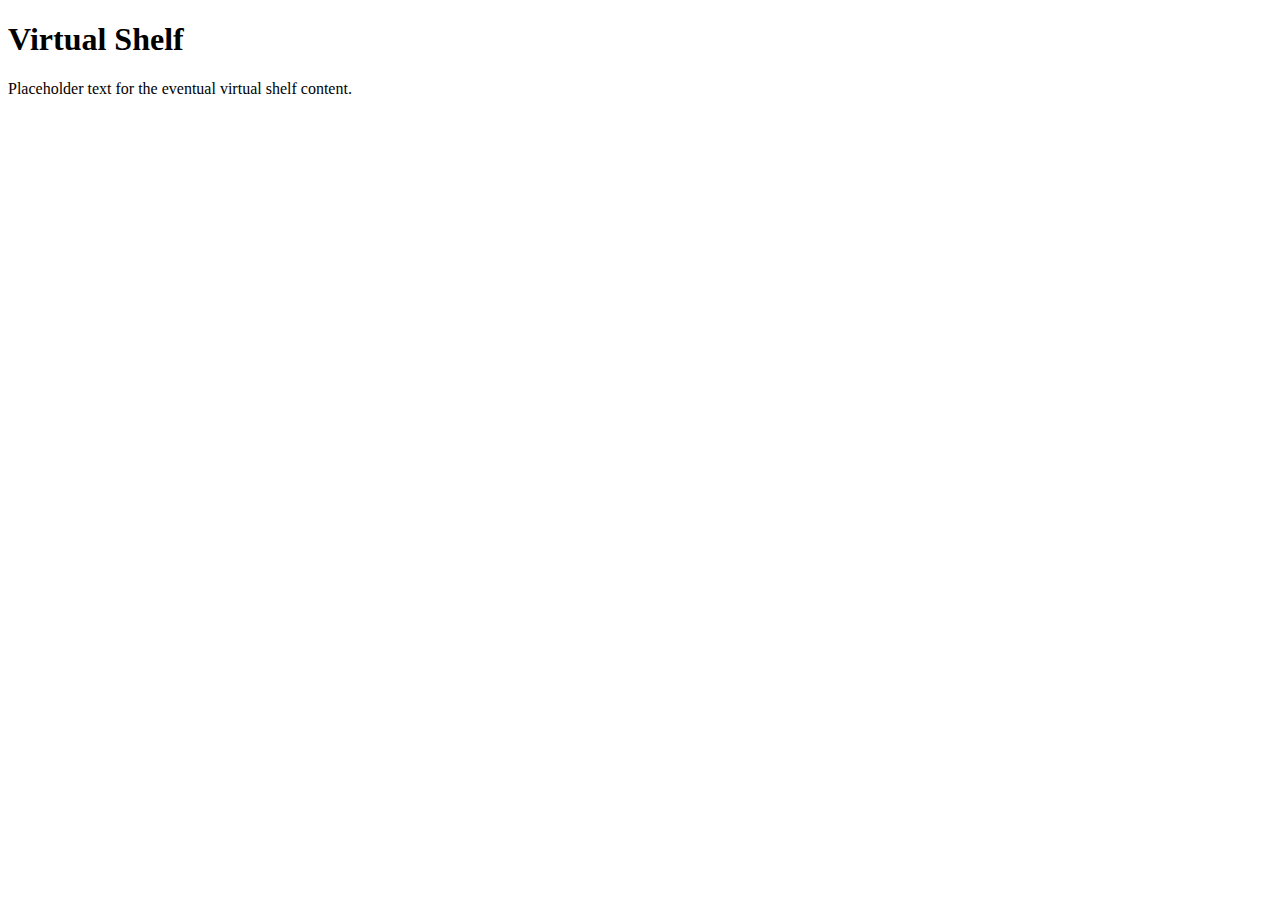
<file: sidepanel/virtualShelf.html>
<!DOCTYPE html>
<html lang="en">
  <head>
    <meta charset="UTF-8" />
    <meta name="viewport" content="width=device-width, initial-scale=1.0" />
    <title>Virtual Shelf</title>
  </head>
  <body>
    <header>
      <h1>Virtual Shelf</h1>
    </header>
    <main>
      <p>Placeholder text for the eventual virtual shelf content.</p>
    </main>
  </body>
</html>
</file>
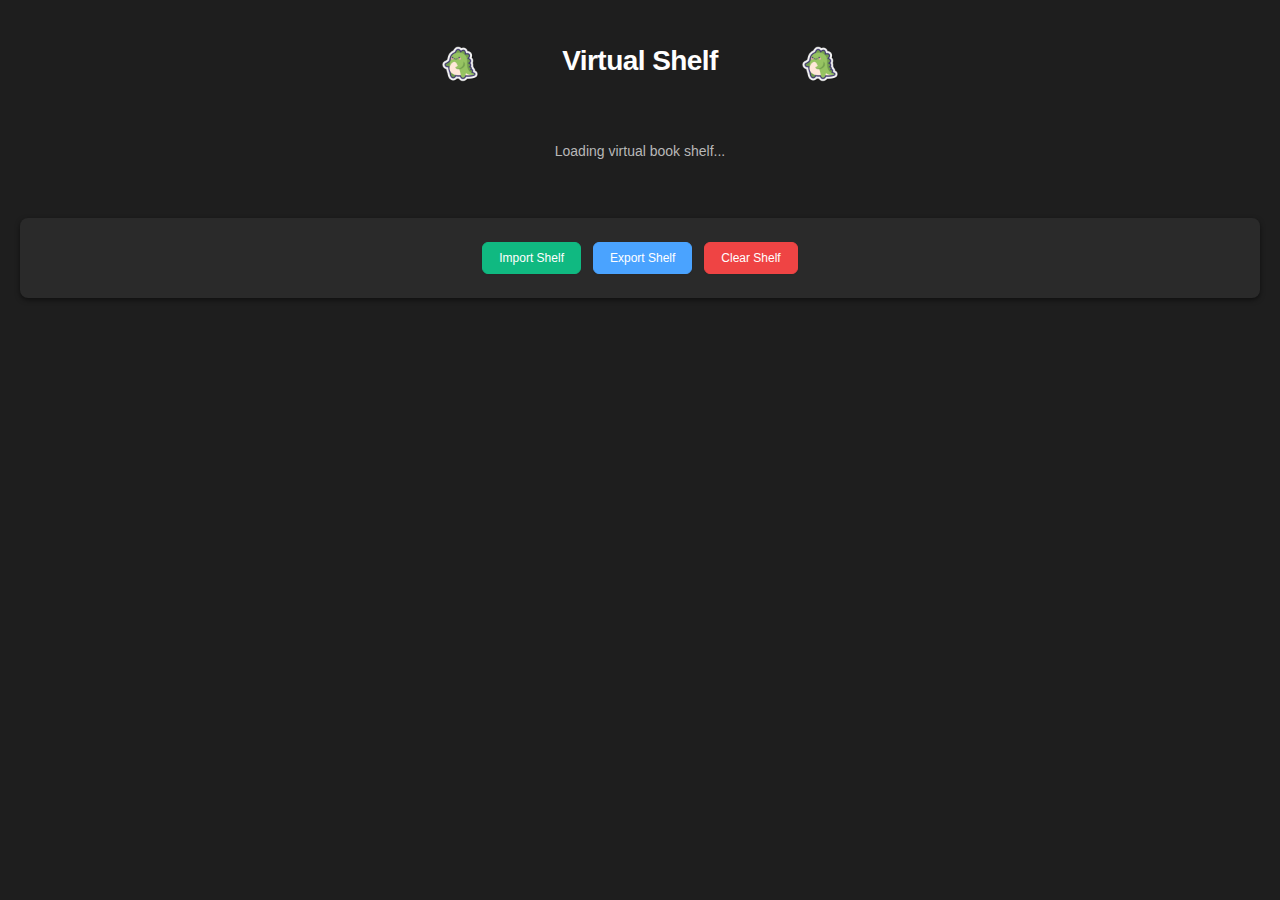
<file: virtualShelf/virtualShelf.html>
<!DOCTYPE html>
<html lang="en">
  <head>
    <meta charset="UTF-8" />
    <meta name="viewport" content="width=device-width, initial-scale=1.0" />
    <link rel="stylesheet" href="virtualShelf.css" />
    <title>Virtual Shelf</title>
  </head>
  <body>
    <header>
      <img
        id="logo-left"
        class="logo-left-animation"
        src="../images/kawaii-dinosaur.png"
        alt="ILL Icon"
      />
      <h1>Virtual Shelf</h1>
      <img
        id="logo-right"
        class="logo-right-animation"
        src="../images/kawaii-dinosaur.png"
        alt="ILL Icon"
      />
    </header>
    <main id="virtual-shelf-container"></main>
    <footer>
      <button id="import-shelf">Import Shelf</button>
      <button id="export-shelf">Export Shelf</button>
      <button id="clear-shelf">Clear Shelf</button>
    </footer>
  </body>
  <script src="virtualShelf.js"></script>
</html>
</file>
<file: product-page/features.css>
/* General Styles */
body {
  font-family: "Segoe UI", Tahoma, Geneva, Verdana, sans-serif;
  margin: 0;
  padding: 0;
  color: #e9e9e9; /* Light font color for dark backgrounds */
  background-color: #1e1e1e; /* Dark background for the entire page */
  line-height: 1.6;
}

h1,
h2,
h3 {
  color: #ffffff; /* Bright white for headings */
}

a {
  text-decoration: none;
  color: #4aa3ff; /* Light blue for links */
}

button {
  background-color: #4aa3ff; /* Light blue for buttons */
  color: #fff;
  border: none;
  padding: 10px 20px;
  font-size: 16px;
  border-radius: 5px;
  cursor: pointer;
}

button:hover {
  background-color: #0078d4; /* Slightly darker blue on hover */
}

/* Hero Section */
.hero {
  display: flex;
  align-items: center;
  justify-content: center;
  text-align: center;
  padding: 100px 20px;

  background: linear-gradient(rgba(0, 0, 0, 0.6), rgba(0, 0, 0, 0.6)),
    url("images/hero-banner.jpg");
  background-size: cover;
  background-position: center;
  background-repeat: no-repeat;
  color: #e9e9e9; /* Light text color */
}

.hero-content {
  h1 {
    color: #e9e5e5;
    font-size: 48px;
    margin-bottom: 20px;
  }
  color: #e9e5e5;
  max-width: 50%;
}

.hero-content .tagline {
  font-size: 20px;
  margin-bottom: 30px;
}

.cta-button {
  display: inline-block;
  background-color: #4aa3ff;
  color: #fff;
  border: none;
  padding: 10px 20px;
  font-size: 16px;
  border-radius: 5px;
  cursor: pointer;
  text-decoration: none;
  transition: background-color 0.3s ease;
}

.cta-button:hover {
  background-color: #0078d4;
  color: #fff;
}

.hero-profile-image {
  width: 128px;
  height: 128px;
  margin-bottom: 30px;
  transition: transform 0.3s ease;
}

.hero-profile-image:hover {
  transform: scale(1.1);
}

/* Features Overview Section */
.features-overview {
  padding: 60px 20px;
  background: linear-gradient(135deg, #0078d4 0%, #005a9e 100%);
  text-align: center;
  color: #ffffff;
}

.features-overview h2 {
  font-size: 42px;
  margin-bottom: 20px;
  color: #ffffff;
  font-weight: 700;
}

.section-intro {
  font-size: 20px;
  max-width: 800px;
  margin: 0 auto;
  line-height: 1.8;
  color: #e9e9e9;
  font-weight: 300;
}

/* Features Section */
.features {
  padding: 50px;
  background-color: #2a2a2a; /* Dark gray background */
  text-align: center;
}

.section-description {
  font-size: 18px;
  color: #b8b8b8;
  max-width: 700px;
  margin: 0 auto 40px auto;
  line-height: 1.6;
}

.features h2 {
  font-size: 36px;
  margin-bottom: 30px;
}

.feature-grid {
  display: grid;
  grid-template-columns: repeat(auto-fit, minmax(280px, 350px));
  gap: 20px;
  justify-content: center;
  max-width: 1400px;
  margin: 0 auto;
}

.feature {
  background-color: #333333; /* Slightly lighter gray for feature cards */
  padding: 25px;
  border-radius: 10px;
  box-shadow: 0 2px 5px rgba(0, 0, 0, 0.5); /* Subtle shadow for depth */
  text-align: center;
  width: 100%;
  height: 100%;
  box-sizing: border-box;
  overflow: hidden;
  word-wrap: break-word;
  overflow-wrap: break-word;
}

.feature img {
  max-width: 100px;
  margin-bottom: 15px;
}

.feature h3 {
  font-size: 20px;
  margin-bottom: 10px;
  color: #ffffff; /* Bright white for feature titles */
  word-wrap: break-word;
  overflow-wrap: break-word;
}

.feature p {
  word-wrap: break-word;
  overflow-wrap: break-word;
}

/* Testimonials Section */
.testimonials {
  padding: 50px;
  background-color: #1e1e1e; /* Dark background for testimonials */
  text-align: center;
}

.testimonials h2 {
  font-size: 36px;
  margin-bottom: 30px;
}

.testimonial-grid {
  display: grid;
  grid-template-columns: repeat(auto-fit, minmax(300px, 1fr));
  gap: 20px;
}

.testimonial {
  background-color: #333333; /* Slightly lighter gray for testimonial cards */
  padding: 20px;
  border-radius: 10px;
  box-shadow: 0 2px 5px rgba(0, 0, 0, 0.5);
}

.testimonial p {
  font-style: italic;
  margin-bottom: 10px;
  color: #e9e9e9; /* Light text for testimonials */
}

.testimonial span {
  font-weight: bold;
  color: #4aa3ff; /* Light blue for names */
}

/* Call-to-Action Section */
.cta {
  padding: 50px;
  background-color: #0078d4; /* Blue background for CTA */
  color: #fff;
  text-align: center;
}

.cta h2 {
  font-size: 36px;
  margin-bottom: 20px;
}

.cta p {
  font-size: 18px;
  margin-bottom: 30px;
}

.cta .cta-button {
  background-color: #fff;
  color: #0078d4;
  padding: 10px 20px;
  font-size: 16px;
  border-radius: 5px;
  border: 2px solid #fff;
}

.cta .cta-button:hover {
  background-color: #005a9e;
  color: #fff;
  border-color: #005a9e;
}

.cta-profile-image {
  width: 120px;
  height: 120px;
  border-radius: 50%;
  margin-bottom: 25px;
  border: 4px solid #fff;
  box-shadow: 0 6px 12px rgba(0, 0, 0, 0.3);
  transition: transform 0.3s ease, box-shadow 0.3s ease;
}

.cta-profile-image:hover {
  transform: scale(1.1) rotate(5deg);
  box-shadow: 0 10px 20px rgba(0, 0, 0, 0.5);
}

/* Installation Steps */
.install-steps {
  max-width: 700px;
  margin: 0 auto;
  padding: 0 20px;
  counter-reset: step;
  list-style: none;
}

.install-steps li {
  position: relative;
  padding: 16px 16px 16px 56px;
  margin-bottom: 16px;
  background-color: #333333;
  border-radius: 8px;
  line-height: 1.6;
  color: #e9e9e9;
}

.install-steps li::before {
  content: counter(step);
  counter-increment: step;
  position: absolute;
  left: 16px;
  top: 50%;
  transform: translateY(-50%);
  width: 28px;
  height: 28px;
  background-color: #4aa3ff;
  color: #fff;
  border-radius: 50%;
  display: flex;
  align-items: center;
  justify-content: center;
  font-weight: bold;
  font-size: 0.85rem;
  flex-shrink: 0;
}

.install-steps code {
  background-color: #1e1e1e;
  padding: 2px 6px;
  border-radius: 4px;
  font-family: monospace;
  font-size: 0.9em;
  color: #4aa3ff;
}

/* Footer */
.footer {
  padding: 20px;
  background-color: #333333; /* Dark gray footer */
  color: #e9e9e9;
  text-align: center;
}
</file>
<file: popup/popup.css>
html {
  border-radius: 50px;
}

body {
  font-family: "Open Sans", sans-serif;
  font-size: 14px;
  line-height: 1.5;
  color: #333;
  min-width: 500px;
  padding: 1rem;
}

.popup-header {
  display: flex;
  justify-content: space-between;
  justify-content: space-around;
  align-items: center;
  padding: 1rem;
  background: linear-gradient(90deg, #7b1fa2 0%, #4a148c 100%);
  color: white;
  border-radius: 50px;
}

h1 {
  font-size: 1.5em;
  font-weight: 600;
}

h2 {
  font-size: 1.2em;
  font-weight: 600;
  margin: 0 0 10px;
}

a {
  color: #0073aa;
  text-decoration: none;
}

a:hover {
  text-decoration: underline;
}

td {
  padding: 0.5rem;
}
</file>
<file: sidepanel/sidepanel.css>
:root {
  --body-background: #f2f2f2;
  --header-background: linear-gradient(135deg, #00593d, #007a54);
  --header-text-color: #fff;
  --section-header-background: #d4f1e8;
  --section-header-border: #b8e5d5;
  --button-background: #ffffff;
  --button-border: #d0d0d0;
  --button-hover-bg: #e6e6e6;
  --toggle-bg-active: #00b894;
  --toggle-inactive-bg: #ccc;
  --shadow-sm: 0 1px 2px rgba(0, 0, 0, 0.08);
  --shadow-md: 0 2px 4px rgba(0, 0, 0, 0.14);
  --shadow-lg: 0 4px 8px rgba(0, 0, 0, 0.2);
  --border-radius: 6px;
  --border-subtle: 1px solid rgba(0, 0, 0, 0.12);
  --spacing-xs: 0.25rem;
  --spacing-sm: 0.5rem;
  --spacing-md: 0.75rem;
  --spacing-lg: 1rem;
  --spacing-xl: 1.5rem;
  --transition-fast: 0.15s ease;
  --transition-normal: 0.25s ease;
}

html,
body {
  height: 100%;
  margin: 0;
  padding: 0;
  box-sizing: border-box;
}

/* ************** */
/* * Typography * */
/* ************** */

body {
  height: 100vh;
  font-family:
    -apple-system, BlinkMacSystemFont, "Segoe UI", "Roboto", "Helvetica Neue",
    Arial, sans-serif;
  background: var(--body-background);
  color: #1a1a1a;
  line-height: 1.5;
  -webkit-font-smoothing: antialiased;
  -moz-osx-font-smoothing: grayscale;
  overflow-y: auto;
}

h1 {
  text-align: center;
  font-weight: 600;
  letter-spacing: -0.02em;
  margin-bottom: 0.25rem;
}

a {
  color: white;
  font-size: 0.79rem;
  padding: 0.5rem 1rem;
  text-decoration: none;
  transition: opacity var(--transition-fast);
  border-radius: var(--border-radius);
}

a:hover {
  opacity: 0.85;
}

a:focus-visible {
  outline: 2px solid rgba(255, 255, 255, 0.5);
  outline-offset: 2px;
}

a:active {
  transform: translateY(1px);
}

/* ******************* */
/* *     Header      * */
/* ******************* */
.sidebar-header {
  background: var(--header-background);
  color: var(--header-text-color);
  padding: 0;
  width: 100%;
  box-shadow: 0 2px 8px rgba(0, 0, 0, 0.1);
}

.sidebar-header main {
  display: flex;
  justify-content: center;
  text-align: center;
  padding: var(--spacing-sm) 0;
}

.sidebar-header img {
  height: 40px;
}

.header-link {
  display: block;
  text-align: center;
  padding: 0.4rem 1rem;
  margin: 0.5rem auto 0.75rem;
  width: fit-content;
  font-size: 0.79rem;
  font-weight: 600;
  color: #ffffff;
  background: #4aa3ff;
  border: 1px solid #4aa3ff;
  border-radius: var(--border-radius);
  text-decoration: none;
  transition: all var(--transition-fast);
  box-shadow: 0 2px 4px rgba(0, 0, 0, 0.2);
}

.header-link:hover {
  background: #00b894;
  border-color: #00b894;
  opacity: 1;
  transform: translateY(-1px);
  box-shadow: 0 3px 8px rgba(0, 0, 0, 0.25);
}

.header-link:active {
  transform: translateY(0);
  box-shadow: 0 1px 3px rgba(0, 0, 0, 0.2);
}

.sidebar-header footer {
  display: flex;
  flex-direction: column;
  justify-content: space-between;
  align-items: center;
  padding: 0 var(--spacing-lg);
  color: var(--header-text-color);
  font-size: 0.9rem;
  margin-top: var(--spacing-lg);

  p {
    margin: var(--spacing-xs);
  }
}

.details {
  display: flex;
  justify-content: space-between;
  align-items: center;
}

.subtitle {
  text-align: center;
  margin: 0;
  font-size: 0.73rem;
  padding: 0;
}

#jurassic-park {
  width: 300px;
  height: auto;
}

/* ******************* */
/* *     Section     * */
/* ******************* */

body > main {
  padding-bottom: 3rem;
}

section {
  position: relative;
  display: flex;
  flex-direction: column;
  justify-content: space-between;
  align-items: center;
  border-top: var(--border-subtle);
  background: rgba(255, 255, 255, 0.85);
  backdrop-filter: blur(10px);
  -webkit-backdrop-filter: blur(10px);
  transition: all var(--transition-normal);
}

.scripts:has(.tooltip:hover) {
  z-index: 10;
}

section:has(.collapsible.collapsed) {
  border-top-color: transparent;
}

/* Only applicable image so far is the collapse toggle */
img {
  height: 12px;
  padding: 0.5rem;
}

section header {
  display: flex;
  justify-content: center;
  align-items: center;
  width: 100%;
  background: linear-gradient(135deg, #d4f1e8 0%, #e8f8f3 100%);
  border-bottom: var(--border-subtle);
  padding: 0.375rem 0;
  transition: all var(--transition-normal);
  cursor: pointer;
}

section header:hover {
  background: linear-gradient(135deg, #c2ede0 0%, #d4f1e8 100%);
  border-bottom-color: rgba(0, 0, 0, 0.18);
}

section h2 {
  margin: 0;
  color: #006d5b;
  font-size: 0.79rem;
  font-weight: 600;
  letter-spacing: 0.02em;
  text-transform: uppercase;
}

/* Red-themed sections for experimental features */
#in-development header,
#vendoring header {
  background: linear-gradient(135deg, #ffe6e6 0%, #fff0f0 100%);
  border-bottom: var(--border-subtle);
}

#in-development header:hover,
#vendoring header:hover {
  background: linear-gradient(135deg, #ffd6d6 0%, #ffe6e6 100%);
  border-bottom-color: rgba(201, 42, 42, 0.22);
}

#in-development h2,
#vendoring h2 {
  color: #c92a2a;
}

section img {
  filter: invert(1);
  height: 13px;
}

section img#jurassic-park {
  filter: none;
}

section main {
  display: flex;
  /* flex-direction: column; */
  width: 100%;
  justify-content: space-around;
  align-items: center;
  padding: var(--spacing-sm) 0;
}

/* Stats section - stack content vertically */
.scripts:has(#jurassic-park) main {
  flex-direction: column;
  gap: var(--spacing-md);
}

/* ******************* */
/* *    Settings     * */
/* ******************* */

.header-actions {
  display: flex;
  justify-content: center;
  align-items: center;
  gap: 0.5rem;
  margin: 0.5rem auto 0.75rem;
}

.header-actions .header-link {
  margin: 0;
}

#settings-gear {
  display: flex;
  align-items: center;
  justify-content: center;
  width: 30px;
  height: 30px;
  padding: 0;
  margin: 0;
  border: none;
  border-radius: 50%;
  background: rgba(255, 255, 255, 0.2);
  color: #ffffff;
  cursor: pointer;
  transition: all var(--transition-fast);
  box-shadow: none;
}

#settings-gear:hover {
  background: rgba(255, 255, 255, 0.35);
  transform: rotate(30deg) scale(1.05);
  box-shadow: none;
}

#settings-gear:active {
  background: rgba(255, 255, 255, 0.15);
  transform: rotate(30deg) scale(0.95);
  box-shadow: none;
}

#settings-gear svg {
  width: 16px;
  height: 16px;
}

.settings-backdrop {
  position: fixed;
  inset: 0;
  background: rgba(0, 0, 0, 0.4);
  z-index: 100;
  opacity: 0;
  transition: opacity var(--transition-normal);
}

.settings-backdrop.visible {
  opacity: 1;
}

.settings-modal {
  position: fixed;
  top: 50%;
  left: 50%;
  transform: translate(-50%, -50%) scale(0.9);
  background: #ffffff;
  border-radius: 12px;
  padding: var(--spacing-lg) var(--spacing-xl);
  box-shadow: 0 8px 30px rgba(0, 0, 0, 0.25);
  z-index: 101;
  opacity: 0;
  transition: all var(--transition-normal);
  min-width: 200px;
}

.settings-modal.visible {
  opacity: 1;
  transform: translate(-50%, -50%) scale(1);
}

.settings-modal h3 {
  margin: 0 0 var(--spacing-md) 0;
  font-size: 0.85rem;
  font-weight: 600;
  color: #006d5b;
  text-transform: uppercase;
  letter-spacing: 0.04em;
  padding-bottom: var(--spacing-sm);
  border-bottom: 2px solid #d4f1e8;
}

.settings-toggles {
  display: flex;
  flex-direction: column;
  gap: var(--spacing-xs);
}

.settings-toggles .toggle-container {
  margin: 0.35rem 0;
  width: 165px;
}

/* ******************* */
/* *    Buttons      * */
/* ******************* */

.button-group {
  display: flex;
  flex-direction: row;
  justify-content: space-between;
  width: 80%;
}

.tiny-button {
  padding: 0.2rem 0.4rem;
  font-size: 0.5rem;
  border-radius: var(--border-radius);
}

button {
  cursor: pointer;
  margin-top: var(--spacing-sm);
  padding: 0.4rem 0.7rem;
  font-size: 0.73rem;
  font-weight: 500;
  border-radius: var(--border-radius);
  border: var(--border-subtle);
  background: var(--button-background);
  color: #2c2c2c;
  box-shadow: var(--shadow-sm);
  transition: all var(--transition-fast);
  letter-spacing: -0.01em;
}

button.more-info {
  font-size: 0.62rem;
}

button:hover {
  background: var(--button-hover-bg);
  border-color: rgba(0, 0, 0, 0.15);
  box-shadow: var(--shadow-md);
  transform: scale(1.02);
}

button:active {
  background: #ececec;
  box-shadow: inset 0 2px 4px rgba(0, 0, 0, 0.2);
  transform: scale(0.98);
}

button:disabled {
  background: #f5f5f5;
  color: #999;
  border-color: rgba(0, 0, 0, 0.05);
  cursor: not-allowed;
  box-shadow: none;
  transform: none;
  opacity: 0.6;
}

button:focus-visible {
  outline: 2px solid #00b894;
  outline-offset: 2px;
  box-shadow: 0 0 0 4px rgba(0, 184, 148, 0.1);
}

button a {
  text-decoration: none;
  color: inherit;
}

#open-product-page a {
  color: #000;
}

/* Coming Soon Button Styling */
.coming-soon-button {
  position: relative;
  display: flex;
  align-items: center;
  justify-content: center;
  gap: 0.5rem;
  padding: 0.6rem 1rem;
  min-width: 150px;
}

.coming-soon-badge {
  display: inline-block;
  padding: 0.2rem 0.5rem;
  font-size: 0.62rem;
  font-weight: 600;
  text-transform: uppercase;
  letter-spacing: 0.03em;
  background: linear-gradient(135deg, #ffa500 0%, #ff8c00 100%);
  color: #ffffff;
  border-radius: 12px;
  box-shadow: 0 2px 4px rgba(255, 165, 0, 0.3);
  animation: subtle-pulse 3s ease-in-out infinite;
}

@keyframes subtle-pulse {
  0%, 100% {
    transform: scale(1);
    opacity: 1;
  }
  50% {
    transform: scale(1.05);
    opacity: 0.9;
  }
}

/* ******************** */
/* * Section Collapse * */
/* ******************** */

.collapsible {
  /* overflow: hidden; */
  transition:
    max-height 300ms ease-out,
    opacity 300ms ease-out;
  opacity: 1;
  max-height: 1000px;
  display: flex;
  animation: fadeIn 0.3s ease-in;
}

@keyframes fadeIn {
  from {
    opacity: 0;
  }
  to {
    opacity: 1;
  }
}

img.collapsible {
  cursor: pointer;
  transform: rotate(90deg);
  transition: transform 300ms ease-in-out;
}

img.collapsible.rotated {
  transform: rotate(180deg);
}

.collapsible.collapsed {
  max-height: 0;
  opacity: 0;
  transition:
    max-height 300ms ease-out,
    opacity 300ms ease-out;
}

.hidden {
  display: none;
}

#resources-list {
  list-style: none;
  padding: var(--spacing-md);
  margin: 0;
  display: flex;
  flex-wrap: wrap;
  gap: var(--spacing-sm);
  justify-content: center;
}

#resources-list li {
  margin: 0;
}

#resources-list a {
  display: inline-block;
  padding: 0.4rem 0.8rem;
  background: var(--button-background);
  border: var(--border-subtle);
  border-radius: 20px;
  color: #006d5b;
  font-size: 0.73rem;
  font-weight: 500;
  box-shadow: var(--shadow-sm);
  transition: all var(--transition-fast);
}

#resources-list a:hover {
  box-shadow: var(--shadow-md);
  transform: scale(1.02);
  text-decoration: none;
  opacity: 0.9;
}

/* Internal tools (green) */
#resources-list a.resource-internal {
  background: linear-gradient(135deg, #00b894 0%, #00d2a0 100%);
  color: #ffffff;
  border-color: #00b894;
}

#resources-list a.resource-internal:hover {
  background: linear-gradient(135deg, #009f80 0%, #00b894 100%);
}

/* External resources (blue) */
#resources-list a.resource-external {
  background: linear-gradient(135deg, #4aa3ff 0%, #6eb5ff 100%);
  color: #ffffff;
  border-color: #4aa3ff;
}

#resources-list a.resource-external:hover {
  background: linear-gradient(135deg, #3892ef 0%, #4aa3ff 100%);
}

/* Maps/locations (purple) */
#resources-list a.resource-location {
  background: linear-gradient(135deg, #9b59b6 0%, #b378cc 100%);
  color: #ffffff;
  border-color: #9b59b6;
}

#resources-list a.resource-location:hover {
  background: linear-gradient(135deg, #8a4aa0 0%, #9b59b6 100%);
}

/* ******************* */
/* *     Footer      * */
/* ******************* */

.sidebar-footer {
  display: flex;
  justify-content: space-between;
  position: fixed;
  bottom: 0px;
  width: 100%;
  background: var(--header-background);
  box-shadow: 0 -2px 8px rgba(0, 0, 0, 0.1);
  padding: var(--spacing-xs) 0;
}

/* ******************* */
/* *    Toggles      * */
/* ******************* */

.toggles {
  display: flex;
  flex-direction: column;
  justify-content: center;
  align-items: center;
  margin-top: 0.5rem;
  background-color: transparent;
}

.toggle-container {
  background-color: transparent;
  display: flex;
  flex-direction: row;
  justify-content: flex-start;
  margin: 0.15rem 0;
  width: 135px;
}

.toggle-label {
  display: flex;
  align-items: center;
  cursor: pointer;
  margin-right: 0.4rem;
}

.toggle-switch {
  appearance: none;
  width: 32px;
  height: 18px;
  background: #d1d5db;
  border-radius: 18px;
  position: relative;
  outline: none;
  transition: all 0.2s ease;
  margin: 0;
  cursor: pointer;
  border: 1px solid #b8bec6;
}

.toggle-switch:checked {
  background: var(--toggle-bg-active, #00b894);
  border-color: var(--toggle-bg-active, #00b894);
}

.toggle-switch::before {
  content: "";
  position: absolute;
  left: 2px;
  top: 2px;
  width: 12px;
  height: 12px;
  border-radius: 50%;
  background: #fff;
  transition: transform 0.2s ease;
  box-shadow: 0 1px 3px rgba(0, 0, 0, 0.15);
}

.toggle-switch:checked::before {
  transform: translateX(14px);
}

.toggle-switch:focus-visible {
  outline: 2px solid #00b894;
  outline-offset: 2px;
}

.toggle-text {
  font-size: 0.73rem;
  margin: 0.15rem 0 0 0.25rem;
  font-weight: 500;
  color: #4a4a4a;
}

/* ******************* */
/* *    Tooltips     * */
/* ******************* */

.tooltip {
  position: relative;
  display: inline-block;
}

.tooltip .tooltiptext {
  visibility: hidden;
  position: absolute;
  background-color: rgb(33, 37, 41);
  color: #fff;
  text-align: center;
  border-radius: 5px;
  padding: 0.5rem;
  top: 125%;
  left: 50%;
  opacity: 0;
  transition: opacity 0.3s;
  z-index: 1000;
  transform: translateX(-50%);
}

.tooltip:hover .tooltiptext {
  visibility: visible;
  opacity: 1;
}

/* Countdown timer states */
#countdown-container {
  position: relative;
  transition: all var(--transition-normal);
  padding: 0.5rem;
  border-radius: var(--border-radius);
}

#countdown-container::before {
  content: '';
  position: absolute;
  left: 0;
  top: 50%;
  transform: translateY(-50%);
  width: 4px;
  height: 70%;
  border-radius: 2px;
  background: transparent;
  transition: all var(--transition-normal);
}

/* Normal state - no indicator */
#countdown-container.countdown-normal::before {
  background: #00b894;
}

/* Warning state - yellow indicator */
#countdown-container.countdown-warning::before {
  background: #ffa500;
  animation: pulse-warning 2s ease-in-out infinite;
}

/* Alert/urgent state - red indicator with pulse */
#countdown-container.countdown-alert::before {
  background: #e74c3c;
  animation: pulse-urgent 1.5s ease-in-out infinite;
}

.countdown-alert {
  background-color: rgba(231, 93, 93, 0.15);
  padding: 0.25rem 0.5rem;
  border-radius: 0.5rem;
}

@keyframes pulse-warning {
  0%, 100% {
    opacity: 1;
    box-shadow: 0 0 0 0 rgba(255, 165, 0, 0.7);
  }
  50% {
    opacity: 0.7;
    box-shadow: 0 0 0 4px rgba(255, 165, 0, 0);
  }
}

@keyframes pulse-urgent {
  0%, 100% {
    opacity: 1;
    box-shadow: 0 0 0 0 rgba(231, 76, 60, 0.7);
  }
  50% {
    opacity: 0.8;
    box-shadow: 0 0 0 6px rgba(231, 76, 60, 0);
  }
}

/* Vendor search buttons */
#startKinokuniya {
  background: linear-gradient(135deg, #e65100 0%, #f57c00 100%);
  color: #ffffff;
  border-color: #e65100;
}

#startKinokuniya:hover {
  background: linear-gradient(135deg, #d84315 0%, #e65100 100%);
  border-color: #d84315;
}

#startKingStone {
  background: linear-gradient(135deg, #1565c0 0%, #1e88e5 100%);
  color: #ffffff;
  border-color: #1565c0;
}

#startKingStone:hover {
  background: linear-gradient(135deg, #0d47a1 0%, #1565c0 100%);
  border-color: #0d47a1;
}

.requestingPatronDetails {
  padding: 0.2rem 0.4rem;
  margin-top: 0.5rem;
  border: 1px solid #ccc;
  border-radius: 4px;
}
</file>
<file: virtualShelf/virtualShelf.css>
:root {
  --primary-color: #4aa3ff;
  --secondary-color: #2a2a2a;
  --accent-color: #0078d4;
  --danger-color: #ef4444;
  --warning-color: #f59e0b;
  --success-color: #10b981;
  --text-primary: #e9e9e9;
  --text-secondary: #b8b8b8;
  --border-color: #e0e0e0;
  --shadow-sm: 0 1px 2px rgba(0, 0, 0, 0.04);
  --shadow-md: 0 2px 4px rgba(0, 0, 0, 0.08);
  --shadow-lg: 0 4px 8px rgba(0, 0, 0, 0.12);
}

* {
  box-sizing: border-box;
}

html {
  scroll-behavior: smooth;
}

body {
  font-family: "Segoe UI", Tahoma, Geneva, Verdana, sans-serif;
  background-color: #1e1e1e;
  margin: 0;
  padding: 20px;
  min-height: 100vh;
  color: var(--text-primary);
  line-height: 1.6;
}

h1 {
  font-size: 1.75rem;
  font-weight: 600;
  text-align: center;
  color: #ffffff;
  margin-bottom: 1.5rem;
  letter-spacing: -0.02em;
}

h2 {
  font-size: 1.125rem;
  font-weight: 600;
  color: #ffffff;
  margin: 1.5rem 0 0.75rem 0;
  padding: 0.75rem 1rem;
  background: var(--secondary-color);
  border-radius: 0.5rem;
  box-shadow: var(--shadow-md);
}

header {
  max-width: 400px;
  margin: auto;
  display: flex;
  justify-content: space-between;
  align-items: center;
  img {
    height: 40px;
  }
}

#virtual-shelf-container {
  background: transparent;
  border-radius: 0;
  padding: 0;
  margin-bottom: 1.5rem;
}

.library-container {
  display: grid;
  grid-template-columns: repeat(auto-fill, minmax(280px, 1fr));
  gap: 1rem;
  padding: 0;
  background: transparent;
  border: none;
  border-radius: 0;
  margin: 0.75rem 0;
}

.library-card {
  background: #333333;
  border: 1px solid rgba(0, 0, 0, 0.08);
  border-radius: 0.625rem;
  padding: 1.25rem;
  transition: all 0.2s ease;
  box-shadow: 0 2px 5px rgba(0, 0, 0, 0.5);
}

.library-card:hover {
  transform: translateY(-2px);
  box-shadow: 0 4px 8px rgba(0, 0, 0, 0.6);
}

.library-name {
  font-size: 0.95rem;
  font-weight: 600;
  color: #ffffff;
  margin: 0 0 0.75rem 0;
  text-align: center;
  padding-bottom: 0.5rem;
  border-bottom: 1px solid rgba(255, 255, 255, 0.1);
}

.return-all-button {
  margin: 1rem auto;
  display: block;
  background-color: var(--primary-color);
  color: white;
  padding: 0.5rem 1rem;
  border: none;
  border-radius: 0.375rem;
  cursor: pointer;
  font-weight: 500;
  font-size: 0.75rem;
  transition: all 0.2s ease;
  box-shadow: var(--shadow-sm);
}

.return-all-button:hover {
  background-color: var(--accent-color);
  transform: scale(1.02);
  box-shadow: var(--shadow-md);
}

.book-details {
  padding: 0.75rem;
  display: grid;
  grid-template-columns: auto 1fr auto;
  align-items: center;
  gap: 0.75rem;
  background: rgba(0, 0, 0, 0.2);
  border: 1px solid rgba(255, 255, 255, 0.05);
  border-radius: 0.375rem;
  margin-bottom: 0.5rem;
  transition: all 0.2s ease;
}

.book-details:hover {
  background: rgba(0, 0, 0, 0.3);
  border-color: rgba(255, 255, 255, 0.1);
}

.book-details:last-child {
  margin-bottom: 0;
}

.due-date {
  font-weight: 600;
  text-align: center;
  padding: 0.375rem 0.5rem;
  border-radius: 0.25rem;
  font-size: 0.75rem;
  margin: 0;
  background: var(--success-color);
  color: white;
  min-width: 80px;
}

.title {
  font-weight: 400;
  font-size: 0.75rem;
  line-height: 1.3;
  margin: 0;
  color: #e9e9e9;
}

.overdue {
  background: var(--danger-color);
  color: white;
  animation: pulse 2s infinite;
}

.due-soon {
  background: var(--warning-color);
  color: white;
}

@keyframes pulse {
  0%,
  100% {
    opacity: 1;
  }
  50% {
    opacity: 0.8;
  }
}

footer {
  display: flex;
  justify-content: center;
  gap: 0.75rem;
  padding: 1.5rem;
  background: var(--secondary-color);
  border-radius: 0.5rem;
  box-shadow: 0 2px 5px rgba(0, 0, 0, 0.5);
}

button {
  font-family: inherit;
  font-weight: 500;
  padding: 0.5rem 1rem;
  border: 1px solid rgba(0, 0, 0, 0.08);
  border-radius: 0.375rem;
  cursor: pointer;
  transition: all 0.15s ease;
  font-size: 0.75rem;
  box-shadow: var(--shadow-sm);
  background: #ffffff;
  color: #2c2c2c;
}

button:hover {
  background: #f5f5f5;
  border-color: rgba(0, 0, 0, 0.15);
  box-shadow: var(--shadow-md);
  transform: scale(1.02);
}

button:active {
  background: #ececec;
  box-shadow: var(--shadow-sm);
  transform: scale(0.98);
}

#import-shelf {
  background: var(--success-color);
  color: white;
  border-color: var(--success-color);
}

#import-shelf:hover {
  background: #059669;
  border-color: #059669;
}

#export-shelf {
  background: var(--primary-color);
  color: white;
  border-color: var(--primary-color);
}

#export-shelf:hover {
  background: var(--accent-color);
  border-color: var(--accent-color);
}

#clear-shelf {
  background: var(--danger-color);
  color: white;
  border-color: var(--danger-color);
}

#clear-shelf:hover {
  background: #dc2626;
  border-color: #dc2626;
}

.remove-button {
  background: var(--primary-color);
  color: white;
  border: 1px solid var(--primary-color);
  border-radius: 0.25rem;
  padding: 0.25rem 0.5rem;
  font-size: 0.65rem;
  font-weight: 500;
  cursor: pointer;
  transition: all 0.15s ease;
}

.remove-button:hover {
  background: var(--accent-color);
  border-color: var(--accent-color);
  transform: scale(1.05);
}

/* Loading placeholder */
.loading {
  display: flex;
  justify-content: center;
  align-items: center;
  padding: 2rem;
  color: var(--text-secondary);
  font-size: 0.875rem;
}

.empty-state {
  text-align: center;
  padding: 2rem;
  color: var(--text-secondary);
}

.empty-state h3 {
  font-size: 1rem;
  margin-bottom: 0.5rem;
  color: var(--text-primary);
}

button:focus,
.remove-button:focus {
  outline: 2px solid var(--accent-color);
  outline-offset: 2px;
}
</file>
